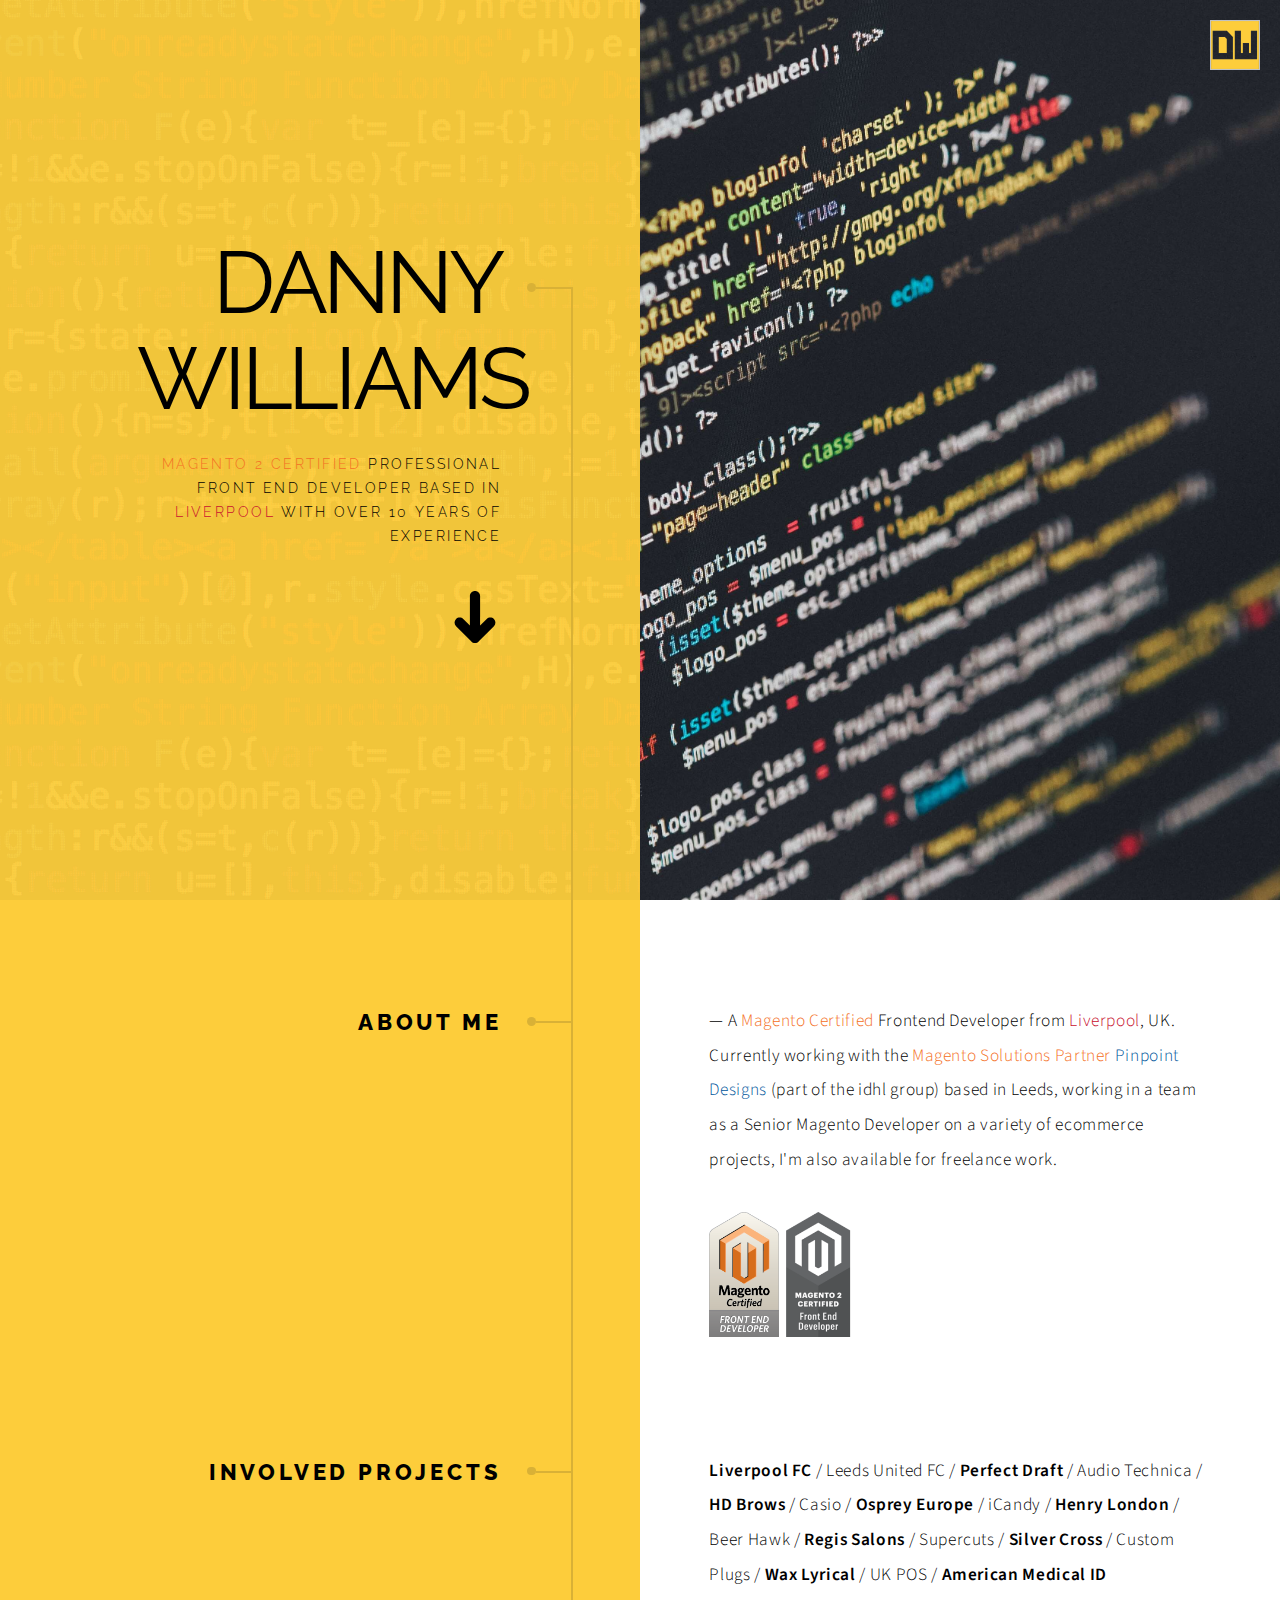
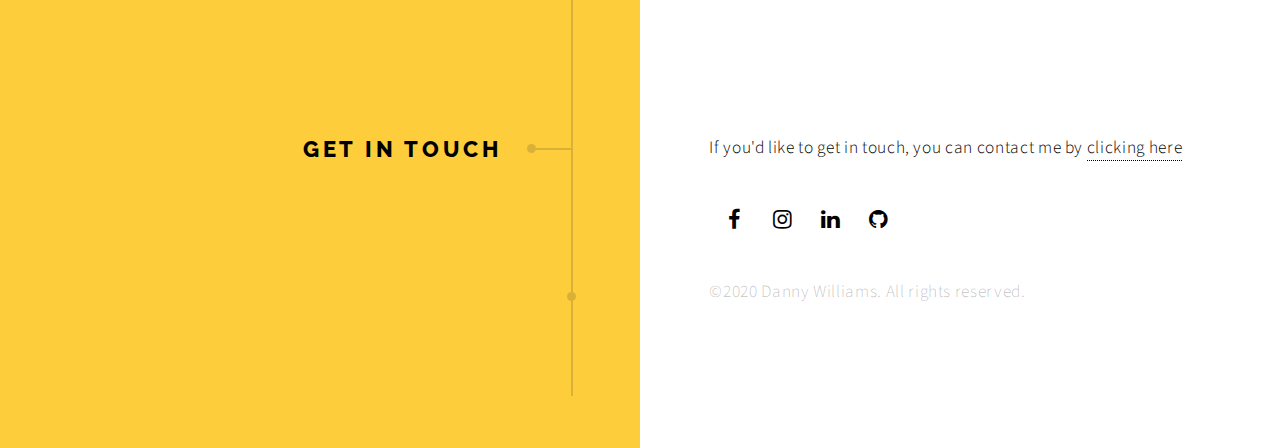
<file: index.html>
<!DOCTYPE HTML>

<html>
	<head>
		<title>Danny Williams - Frontend Web Developer</title>
		<meta charset="utf-8" />
		<meta name="viewport" content="width=device-width, initial-scale=1, user-scalable=no" />
		<meta name="description" content="Magento certified frontend web developer based in Liverpool" />
		<meta name="keywords" content="Magento, Web Developer, Frontend, Liverpool, Freelance, Magento Certified, HTML, Javascript, jQuery, PHP, XML" />
		<link rel="icon" type="image/png" sizes="32x32" href="images/favicon/favicon-32x32.png">
		<link rel="icon" type="image/png" sizes="96x96" href="images/favicon/favicon-96x96.png">
		<link rel="icon" type="image/png" sizes="16x16" href="images/favicon/favicon-16x16.png">
		<link rel="stylesheet" href="asset/css/main.css" />
		<!-- Global site tag (gtag.js) - Google Analytics -->
		<script async src="https://www.googletagmanager.com/gtag/js?id=UA-24425204-1"></script>
		<script>
			window.dataLayer = window.dataLayer || [];
			function gtag(){dataLayer.push(arguments);}
			gtag('js', new Date());

			gtag('config', 'UA-24425204-1');
		</script>

	</head>
	<body class="is-preload">

		<!-- Wrapper -->
			<div id="wrapper">
				<img src="images/logo.svg" class="logo" alt="Danny Williams" />
				<!-- Intro -->
					<section class="intro">
						<header>
							<h1>Danny Williams</h1>
							<p><span class="magento">Magento 2 Certified</span> Professional Front End developer based in <span class="liverpool">Liverpool</span> with over 10 years of experience</p>
							<ul class="actions">
								<li><a href="#first" class="arrow scrolly"><span class="label">Next</span></a></li>
							</ul>
						</header>
						<div class="content">
							<span class="image fill" data-position="center"><img src="images/frontend-web-development.jpg" alt="" /></span>
						</div>
					</section>

				<!-- Section -->
					<section id="first">
						<header>
							<h2>About Me</h2>
						</header>
						<div class="content">
							<p>— A <span class="magento">Magento Certified</span> Frontend Developer from <span class="liverpool">Liverpool</span>, UK. Currently working with the <span class="magento">Magento Solutions Partner</span> <span class="pinpoint">Pinpoint Designs</span> (part of the idhl group) based in Leeds, working in a team as a Senior Magento Developer on a variety of ecommerce projects, I'm also available for freelance work.</p>
							<img class="certification" src="images/magento-front-end-developer.png" alt="Magento Certified Frontend Developer" />
							<img class="certification" src="images/big_frontend_developer_m2.png" alt="Magento 2 Certified Professional Frontend Developer" />
						</div>
					</section>

				<!-- Section -->
					<section>
						<header>
							<h2>Involved Projects</h2>
						</header>
						<div class="content">
							<p><strong>Liverpool FC</strong> / Leeds United FC / <strong>Perfect Draft</strong> / Audio Technica / <strong>HD Brows</strong> / Casio / <strong>Osprey Europe</strong> / iCandy / <strong>Henry London</strong> / Beer Hawk / <strong>Regis Salons</strong> / Supercuts / <strong>Silver Cross</strong> / Custom Plugs / <strong>Wax Lyrical</strong> / UK POS / <strong>American Medical ID</strong></p>
							
						</div>
					</section>

				<!-- Section -->
					<section>
						<header>
							<h2>Get in touch</h2>
						</header>
						<div class="content">
							<p>If you'd like to get in touch, you can contact me by <a href="mailto:hello@dannyw.co.uk">clicking here</a></p>
							<ul class="icons">
								<li><a target="_blank" href="https://www.facebook.com/DannyW87" class="icon fa-facebook"><span class="label">Facebook</span></a></li>
								<li><a target="_blank" href="https://www.instagram.com/dancbw87/" class="icon fa-instagram"><span class="label">Instagram</span></a></li>
								<li><a target="_blank" href="https://www.linkedin.com/in/danny-dev/" class="icon fa-linkedin"><span class="label">LinkedIn</span></a></li>
								<li><a target="_blank" href="https://github.com/DannyW87" class="icon fa-github"><span class="label">GitHub</span></a></li>
							</ul>
						</div>
					</section>

				<!-- Copyright -->
					<div class="copyright">&copy;2020 Danny Williams. All rights reserved.</div>

			</div>

		<!-- Scripts -->
			<script src="asset/js/jquery.min.js"></script>
			<script src="asset/js/jquery.scrolly.min.js"></script>
			<script src="asset/js/browser.min.js"></script>
			<script src="asset/js/breakpoints.min.js"></script>
			<script src="asset/js/util.js"></script>
			<script src="asset/js/main.js"></script>

	</body>
</html>
</file>
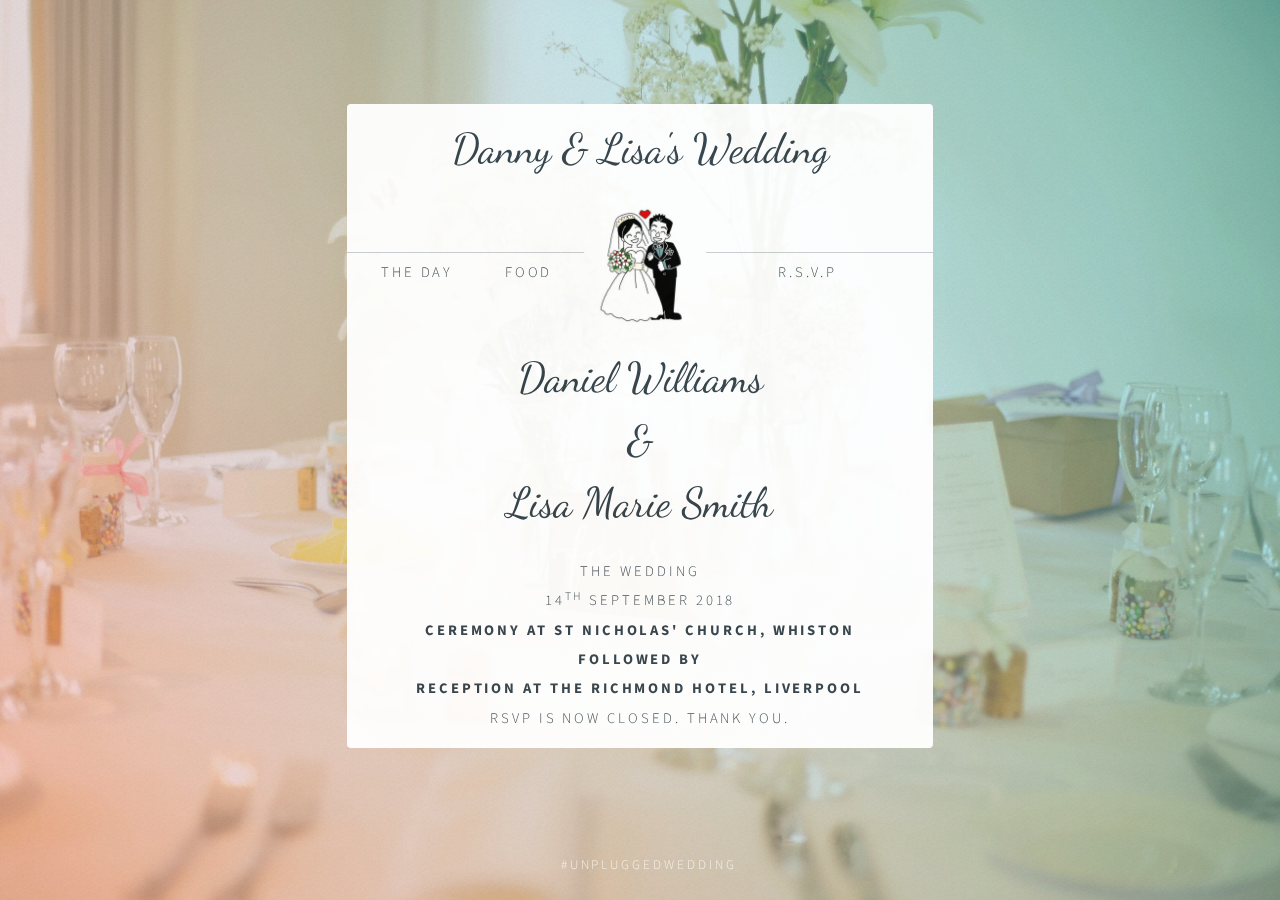
<file: wedding/index.html>
<!DOCTYPE HTML>
<html>
	<head>
		<title>The Wedding of Danny &amp; Lisa</title>
		<meta charset="utf-8" />
		<meta name="viewport" content="width=device-width, initial-scale=1, maximum-scale=1"/>
		<!--[if lte IE 8]><script src="assets/js/html5shiv.js"></script><![endif]-->
		<link rel="stylesheet" href="assets/css/main.css" />
		<script src="https://code.jquery.com/jquery-3.3.1.min.js" integrity="sha256-FgpCb/KJQlLNfOu91ta32o/NMZxltwRo8QtmkMRdAu8=" crossorigin="anonymous"></script>
		<script src="assets/js/main.js"></script>
		<!--[if lte IE 9]><link rel="stylesheet" href="assets/css/ie9.css" /><![endif]-->
		<!--[if lte IE 8]><link rel="stylesheet" href="assets/css/ie8.css" /><![endif]-->
		<noscript><link rel="stylesheet" href="assets/css/noscript.css" /></noscript>
		<meta name="robots" content="NOINDEX,NOFOLLOW">
	</head>
	<body class="is-loading">

		<!-- Wrapper -->
			<div id="wrapper">

				<!-- Main -->
					<section id="main">
						<div class="offcanvas-menu" id="offcanvas" style="left: -250px;">
							<a href="#" class="closebtn">&times;</a>
							<ul class="nav">
								<li class="menu-item rsvp"><a href="index.html" class="the-day"><span>Home</span></a></li>
								<li class="menu-item"><a href="#" class="the-day"><span>The Day</span></a></li>
								<li class="menu-item"><a href="#" class="food"><span>Food</span></a></li>
								<li class="menu-item rsvp"><a href="rsvp.html" ><span>R.S.V.P</span></a></li>
							</ul>
						</div>
						<header>
							<div class="title"><h1><a href="index.html">Danny &amp; Lisa's Wedding</a></h1></div>
							<div class="nav mobile">
								<span class="item offcanvas"><a href="#"><span>Menu</span></a></span>
								<span class="avatar"><img src="images/bride-groom-colour.jpg" alt="" width="122px" /></span>
							</div>
							<div class="nav desktop">
								<span class="menu-item"><a href="#" class="the-day"><span>The Day</span></a></span>
								<span class="menu-item"><a href="#" class="food"><span>Food</span></a></span>
								<span class="avatar"><img src="images/bride-groom-colour.jpg" alt="" width="122px" /></span>
								<span class="menu-item rsvp"><a href="rsvp.html"><span>R.S.V.P</span></a></span>
							</div>
							
						</header>

						<div class="content index">
							<h1>Daniel Williams <br />&amp;<br />Lisa Marie Smith</h1>
							<p>The Wedding</p>
							<p>14<sup>TH</sup> September 2018</p>
							<p class="focus-in-expand"><strong>Ceremony at St Nicholas' Church, Whiston</strong></p>
							<p class="focus-in-expand two"><strong>Followed by</strong></p>
							<p class="focus-in-expand three"><strong>Reception at the Richmond Hotel, Liverpool</strong></p>
							<p>RSVP is now closed. Thank You.</p>
						</div>
						<div class="content the-day">
							<h1>On The Day</h1>
							<p>The Ceremony will commence at <a href="https://goo.gl/maps/ncsWp7TjE9v" target="_blank">St Nicholas' Church</a> in Whiston at 1pm, followed by the Reception at the <a href="https://goo.gl/maps/aHNVCzR9iES2" target="_blank">Richmond Hotel</a> in Liverpool.</p>
							<p>There will be arranged transport on the day going from the ceremony to the reception. You can state whether you will be using this in your RSVP.</p>
							<p>The reception has valet parking for any guests using their own transport at £15 (subject to availability), or can use the Q-Park Dale Street located just up the road from the reception at a discounted rate of £8 for 24 hours. Please ask for the discount at reception upon leaving the hotel.</p>
							<p>On arrival at the Richmond, there will be drinks and canapés (on request in RSVP), followed by a 3 course meal and a evening buffet in the night.</p>
							<p>For any guests wishing to stay the night in the hotel, there is a 20% discount on rooms. Just mention that you are attending the wedding when booking the room.</p>
							<p>Our amazing team of professional photographers will capture every aspect of our ceremony. We invite you to sit back, relax and enjoy the moment with us. Please put down all electronic devices and be part of our ceremony with us!</p>
						</div>
						<div class="content food">
							<h1>Food Menu</h1>
							<p>Below is the full menu for the wedding breakfast. In your RSVP please choose one option from each course. Vegetarian meals are listed with <strong>(v)</strong>.</p>
							<h2>Appetizer</h2>
							<ul>
								<li>Homemade Lancashire cheese & onion tart with peppery rocket & pesto oil <strong>(v)</strong></li>
								<li>Winter vegetable soup with pearl barley <strong>(v)</strong></li>
								<li>Caesar salad with little gem lettuce, crispy bacon, croutons, parmesan & dressing</li>
								<li>Cheesy garlic bread (children's)</li>
							</ul>

							<h2>Entrée</h2>
							<ul>
								<li>Breast of chicken stuffed with bacon & savoy cabbage, fondant potato finished with a shallot jus</li>
								<li>Roast loin of pork with spiced sea salt potatoes, pea and ham hash, piggy stuffing & honey and mustard</li>
								<li>Butter Bean & Smoked Paprika Loaded Roast Peppers with melting cheese on Honey & Coriander scented Couscous <strong>(v)</strong></li>
								<li>Chicken nuggets, chips & beans (children's)</li>
							</ul>

							<h2>Dessert</h2>
							<ul>
								<li>Strawberry shortcake tower, heart shaped shortbread, whipped cream & fresh strawberries</li>
								<li>Tower of profiteroles, filled with Chantilly cream & topped with dark chocolate sauce</li>
								<li>Chocolate brownie & ice cream (children's)</li>
							</ul>

							<p>Canapés will be served on arrival (if requested) and an evening buffet will also be available during the night that will include hot and cold snacks and cake.</p>
						</div>
						<!--
						<hr />
						<h2>Extra Stuff!</h2>
						<form method="post" action="#">
							<div class="field">
								<input type="text" name="name" id="name" placeholder="Name" />
							</div>
							<div class="field">
								<input type="email" name="email" id="email" placeholder="Email" />
							</div>
							<div class="field">
								<div class="select-wrapper">
									<select name="department" id="department">
										<option value="">Department</option>
										<option value="sales">Sales</option>
										<option value="tech">Tech Support</option>
										<option value="null">/dev/null</option>
									</select>
								</div>
							</div>
							<div class="field">
								<textarea name="message" id="message" placeholder="Message" rows="4"></textarea>
							</div>
							<div class="field">
								<input type="checkbox" id="human" name="human" /><label for="human">I'm a human</label>
							</div>
							<div class="field">
								<label>But are you a robot?</label>
								<input type="radio" id="robot_yes" name="robot" /><label for="robot_yes">Yes</label>
								<input type="radio" id="robot_no" name="robot" /><label for="robot_no">No</label>
							</div>
							<ul class="actions">
								<li><a href="#" class="button">Get Started</a></li>
							</ul>
						</form>
						<hr />
						-->
						<footer>
							<!--<ul class="icons">
								<li><a href="#" class="fa-twitter">Twitter</a></li>
								<li><a href="#" class="fa-instagram">Instagram</a></li>
								<li><a href="#" class="fa-facebook">Facebook</a></li>
							</ul>-->
						</footer>
					</section>

				<!-- Footer -->
					<footer id="footer">
						<ul class="copyright">
							<li><a href="https://www.instagram.com/explore/tags/unpluggedwedding/" target="_blank">#UnpluggedWedding</a></li>
						</ul>
					</footer>

			</div>

		<!-- Scripts -->
			<!--[if lte IE 8]><script src="assets/js/respond.min.js"></script><![endif]-->
			<script>
				if ('addEventListener' in window) {
					window.addEventListener('load', function() { document.body.className = document.body.className.replace(/\bis-loading\b/, ''); });
					document.body.className += (navigator.userAgent.match(/(MSIE|rv:11\.0)/) ? ' is-ie' : '');
				}
			</script>

	</body>
</html>
</file>
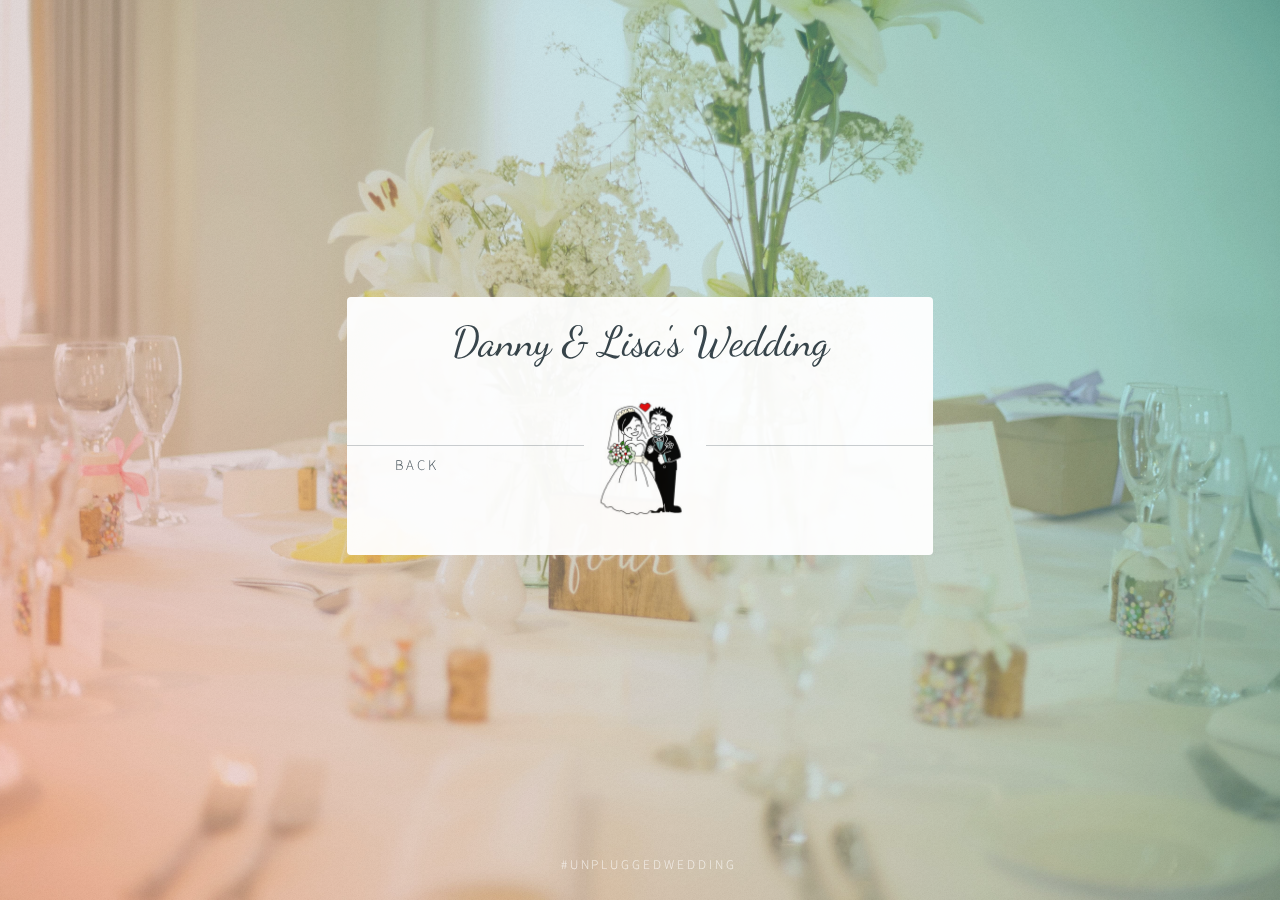
<file: wedding/rsvp.html>
<!DOCTYPE HTML>
<html>
	<head>
		<title>The Wedding of Danny &amp; Lisa</title>
		<meta charset="utf-8" />
		<meta name="viewport" content="width=device-width, initial-scale=1, maximum-scale=1"/>
		<!--[if lte IE 8]><script src="assets/js/html5shiv.js"></script><![endif]-->
		<link rel="stylesheet" href="assets/css/main.css" />
		<script src="https://code.jquery.com/jquery-3.3.1.min.js" integrity="sha256-FgpCb/KJQlLNfOu91ta32o/NMZxltwRo8QtmkMRdAu8=" crossorigin="anonymous"></script>
		<script src="assets/js/main.js"></script>
		<!--[if lte IE 9]><link rel="stylesheet" href="assets/css/ie9.css" /><![endif]-->
		<!--[if lte IE 8]><link rel="stylesheet" href="assets/css/ie8.css" /><![endif]-->
		<noscript><link rel="stylesheet" href="assets/css/noscript.css" /></noscript>
		<meta name="robots" content="NOINDEX,NOFOLLOW">
	</head>
	<body class="is-loading">

		<!-- Wrapper -->
			<div id="wrapper">

				<!-- Main -->
					<section id="main">
						<div class="offcanvas-menu" id="offcanvas" style="left: -250px;">
							<a href="#" class="closebtn">&times;</a>
							<ul class="nav">
								<li class="menu-item rsvp"><a href="index.html" class="the-day"><span>Home</span></a></li>
								<li class="menu-item"><a href="#" class="the-day"><span>The Day</span></a></li>
								<li class="menu-item"><a href="#" class="food"><span>Food</span></a></li>
								<li class="menu-item rsvp"><a href="rsvp.html" ><span>R.S.V.P</span></a></li>
							</ul>
						</div>
						<header>
							<div class="title"><h1><a href="index.html">Danny &amp; Lisa's Wedding</a></h1></div>
							<div class="nav mobile">
								<span class="item back"><a href="index.html"><span>Back</span></a></span>
								<span class="avatar"><img src="images/bride-groom-colour.jpg" alt="" width="122px" /></span>
							</div>
							<div class="nav desktop">
								<span class="item desktop-back"><a href="index.html" class="the-day"><span>Back</span></a></span>
								<span class="menu-item"><a href="#" class="food"><span>&nbsp;</span></a></span>
								<span class="avatar"><img src="images/bride-groom-colour.jpg" alt="" width="122px" /></span>
								<span class="menu-item rsvp"><a href="rsvp.html"><span>&nbsp;</span></a></span>
							</div>
							
						</header>

						<script type="text/javascript" src="http://app.rsvpify.com/embed/500083810"></script><script type="text/javascript" src="http://app.rsvpify.com/js/iframeResizer.min.js"></script><script type="text/javascript">iFrameResize({autoResize: true,checkOrigin: false,heightCalculationMethod: 'max',enablePublicMethods: true}, "#RSVPifyIFrame");</script><!-- <div class="white-block" data-iframe-height style="background: white;
    height: 30px;
    position: absolute;
    width: 100%;
    left: 0;
    bottom: 74px;"></div></div> -->
					</section>

				<!-- Footer -->
					<footer id="footer">
						<ul class="copyright">
							<li>#UnpluggedWedding</li>
						</ul>
					</footer>

			</div>

		<!-- Scripts -->
			<!--[if lte IE 8]><script src="assets/js/respond.min.js"></script><![endif]-->
			<script>
				if ('addEventListener' in window) {
					window.addEventListener('load', function() { document.body.className = document.body.className.replace(/\bis-loading\b/, ''); });
					document.body.className += (navigator.userAgent.match(/(MSIE|rv:11\.0)/) ? ' is-ie' : '');
				}
			</script>

	</body>
</html>
</file>
<file: wedding/assets/css/ie9.css>
/*
	Identity by HTML5 UP
	html5up.net | @ajlkn
	Free for personal and commercial use under the CCA 3.0 license (html5up.net/license)
*/
/* Basic */
body {
  background-image: url("../../images/bg.jpg");
  background-repeat: no-repeat;
  background-size: cover;
  background-position: bottom center;
  background-attachment: fixed; }
  body:after {
    display: none; }

/* List */
ul.icons li a:before {
  color: #c8cccf; }
ul.icons li a:hover:before {
  color: #ff7496; }

/* Wrapper */
#wrapper {
  text-align: center; }

/* Main */
#main {
  display: inline-block; }

/*# sourceMappingURL=ie9.css.map */
</file>
<file: wedding/assets/css/ie8.css>
/*
	Identity by HTML5 UP
	html5up.net | @ajlkn
	Free for personal and commercial use under the CCA 3.0 license (html5up.net/license)
*/
/* List */
ul.icons li a {
  -ms-behavior: url("assets/js/PIE.htc"); }
  ul.icons li a:before {
    text-align: center;
    font-size: 26px; }

/* Main */
#main {
  -ms-behavior: url("assets/js/PIE.htc"); }
  #main .avatar img {
    -ms-behavior: url("assets/js/PIE.htc"); }

/* Footer */
#footer {
  color: #fff; }
  #footer .copyright li {
    border-left: solid 1px #fff; }

/*# sourceMappingURL=ie8.css.map */
</file>
<file: wedding/assets/css/noscript.css>
/*
	Identity by HTML5 UP
	html5up.net | @ajlkn
	Free for personal and commercial use under the CCA 3.0 license (html5up.net/license)
*/
/* Basic */
body:after {
  display: none; }

/* Main */
#main {
  -moz-transform: none !important;
  -webkit-transform: none !important;
  -ms-transform: none !important;
  transform: none !important;
  opacity: 1 !important; }

/*# sourceMappingURL=noscript.css.map */
</file>
<file: asset/css/main.css>
@import url(font-awesome.min.css);
@import url("https://fonts.googleapis.com/css?family=Source+Sans+Pro:300,600,700,300i,600i,700i|Raleway:400,600,700,800");
html, body, div, span, applet, object,
iframe, h1, h2, h3, h4, h5, h6, p, blockquote,
pre, a, abbr, acronym, address, big, cite,
code, del, dfn, em, img, ins, kbd, q, s, samp,
small, strike, strong, sub, sup, tt, var, b,
u, i, center, dl, dt, dd, ol, ul, li, fieldset,
form, label, legend, table, caption, tbody,
tfoot, thead, tr, th, td, article, aside,
canvas, details, embed, figure, figcaption,
footer, header, hgroup, menu, nav, output, ruby,
section, summary, time, mark, audio, video {
  margin: 0;
  padding: 0;
  border: 0;
  font-size: 100%;
  font: inherit;
  vertical-align: baseline; }

article, aside, details, figcaption, figure,
footer, header, hgroup, menu, nav, section {
  display: block; }

body {
  line-height: 1; }

ol, ul {
  list-style: none; }

blockquote, q {
  quotes: none; }
  blockquote:before, blockquote:after, q:before, q:after {
    content: '';
    content: none; }

table {
  border-collapse: collapse;
  border-spacing: 0; }

body {
  -webkit-text-size-adjust: none; }

mark {
  background-color: transparent;
  color: inherit; }

input::-moz-focus-inner {
  border: 0;
  padding: 0; }

input, select, textarea {
  -moz-appearance: none;
  -webkit-appearance: none;
  -ms-appearance: none;
  appearance: none; }

/* Basic */
@-ms-viewport {
  width: device-width; }
body {
  -ms-overflow-style: scrollbar; }

@media screen and (max-width: 480px) {
  html, body {
    min-width: 320px; } }
html {
  box-sizing: border-box; }

*, *:before, *:after {
  box-sizing: inherit; }

html {
  overflow-x: hidden; }

body {
  background: #ffffff;
  overflow-x: hidden; }
  body.is-preload *, body.is-preload *:before, body.is-preload *:after {
    -moz-animation: none !important;
    -webkit-animation: none !important;
    -ms-animation: none !important;
    animation: none !important;
    -moz-transition: none !important;
    -webkit-transition: none !important;
    -ms-transition: none !important;
    transition: none !important; }

/* Typography */
html {
  font-size: 18pt; }
  @media screen and (max-width: 1920px) {
    html {
      font-size: 13pt; } }
  @media screen and (max-width: 1152px) {
    html {
      font-size: 14pt; } }
  @media screen and (max-width: 736px) {
    html {
      font-size: 12pt; } }
  @media screen and (max-width: 480px) {
    html {
      font-size: 11pt; } }

body {
  background-color: #ffffff;
  color: #000000; }

body, input, select, textarea {
  color: #000000;
  font-family: "Source Sans Pro", Helvetica, sans-serif;
  font-size: 1rem;
  font-weight: 300;
  letter-spacing: 0.0375em;
  line-height: 2; }

a {
  -moz-transition: border-bottom-color 0.25s ease-in-out;
  -webkit-transition: border-bottom-color 0.25s ease-in-out;
  -ms-transition: border-bottom-color 0.25s ease-in-out;
  transition: border-bottom-color 0.25s ease-in-out;
  text-decoration: none;
  color: #000000;
  border-bottom: dotted 1px; }
  a:hover {
    text-decoration: none;
    border-bottom-color: transparent; }

strong, b {
  font-weight: 600;
  color: #000000; }

em, i {
  font-style: italic; }

p {
  margin: 0 0 2rem 0; }

h1, h2, h3, h4, h5, h6 {
  color: #000000;
  font-family: "Raleway", Helvetica, sans-serif;
  font-weight: 600;
  letter-spacing: 0.175em;
  line-height: 1.75;
  margin: 0 0 1.5rem 0;
  text-transform: uppercase; }
  h1 a, h2 a, h3 a, h4 a, h5 a, h6 a {
    color: inherit;
    text-decoration: none; }

h1 {
  font-family: "Raleway", Helvetica, sans-serif;
  font-size: 5rem;
  font-weight: 400;
  letter-spacing: -0.05em;
  line-height: 1.1;
  margin: 0 0 1.5rem 0;
  text-transform: none; }

h2 {
  font-size: 1.25rem;
  font-weight: 800;
  margin: 0 0 2rem 0; }

h3 {
  font-size: 0.875rem; }

h4 {
  font-size: 0.875rem; }

h5 {
  font-size: 0.75rem; }

h6 {
  font-size: 0.625rem; }

@media screen and (max-width: 736px) {
  h1 {
    font-size: 4.5rem;
    line-height: 1.1; }

  h2 {
    font-size: 1.25rem;
    line-height: 1.7; }

  h3 {
    font-size: 0.9rem; }

  h4 {
    font-size: 0.75rem; }

  h5 {
    font-size: 0.675rem; } }
@media screen and (max-width: 360px) {
  h1 {
    font-size: 3.75rem; }

  h2 {
    font-size: 1.125rem; }

  h3 {
    font-size: 0.8rem; }

  h4 {
    font-size: 0.675rem; }

  h5 {
    font-size: 0.675rem; } }
sub {
  font-size: 0.8rem;
  position: relative;
  top: 0.5rem; }

sup {
  font-size: 0.8rem;
  position: relative;
  top: -0.5rem; }

blockquote {
  border-left: solid 0.5rem rgba(144, 144, 144, 0.25);
  font-style: italic;
  margin: 0 0 2rem 0;
  padding: 1rem 0 1rem 2rem; }

code {
  background: rgba(144, 144, 144, 0.1);
  border-radius: 0.325rem;
  font-family: "Courier New", monospace;
  font-size: 0.9rem;
  margin: 0 0.25rem;
  padding: 0.25rem 0.65rem; }

pre {
  -webkit-overflow-scrolling: touch;
  font-family: "Courier New", monospace;
  font-size: 0.9rem;
  margin: 0 0 2rem 0;
  width: 100%; }
  pre code {
    display: block;
    line-height: 1.75;
    padding: 1rem 1.5rem;
    overflow-x: auto; }

hr {
  border: 0;
  border-bottom: solid 2px rgba(144, 144, 144, 0.25);
  margin: 3rem 0; }
  hr.major {
    margin: 5rem 0; }
  @media screen and (max-width: 736px) {
    hr.major {
      margin: 3rem 0; } }

/* Row */
.row {
  display: flex;
  flex-wrap: wrap;
  box-sizing: border-box;
  align-items: stretch; }
  .row > * {
    box-sizing: border-box; }
  .row.gtr-uniform > * > :last-child {
    margin-bottom: 0; }
  .row.aln-left {
    justify-content: flex-start; }
  .row.aln-center {
    justify-content: center; }
  .row.aln-right {
    justify-content: flex-end; }
  .row.aln-top {
    align-items: flex-start; }
  .row.aln-middle {
    align-items: center; }
  .row.aln-bottom {
    align-items: flex-end; }
  .row > .imp {
    order: -1; }
  .row > .col-1 {
    width: 8.33333%; }
  .row > .off-1 {
    margin-left: 8.33333%; }
  .row > .col-2 {
    width: 16.66667%; }
  .row > .off-2 {
    margin-left: 16.66667%; }
  .row > .col-3 {
    width: 25%; }
  .row > .off-3 {
    margin-left: 25%; }
  .row > .col-4 {
    width: 33.33333%; }
  .row > .off-4 {
    margin-left: 33.33333%; }
  .row > .col-5 {
    width: 41.66667%; }
  .row > .off-5 {
    margin-left: 41.66667%; }
  .row > .col-6 {
    width: 50%; }
  .row > .off-6 {
    margin-left: 50%; }
  .row > .col-7 {
    width: 58.33333%; }
  .row > .off-7 {
    margin-left: 58.33333%; }
  .row > .col-8 {
    width: 66.66667%; }
  .row > .off-8 {
    margin-left: 66.66667%; }
  .row > .col-9 {
    width: 75%; }
  .row > .off-9 {
    margin-left: 75%; }
  .row > .col-10 {
    width: 83.33333%; }
  .row > .off-10 {
    margin-left: 83.33333%; }
  .row > .col-11 {
    width: 91.66667%; }
  .row > .off-11 {
    margin-left: 91.66667%; }
  .row > .col-12 {
    width: 100%; }
  .row > .off-12 {
    margin-left: 100%; }
  .row.gtr-0 {
    margin-top: 0;
    margin-left: 0rem; }
    .row.gtr-0 > * {
      padding: 0 0 0 0rem; }
    .row.gtr-0.gtr-uniform {
      margin-top: 0rem; }
      .row.gtr-0.gtr-uniform > * {
        padding-top: 0rem; }
  .row.gtr-25 {
    margin-top: 0;
    margin-left: -0.5rem; }
    .row.gtr-25 > * {
      padding: 0 0 0 0.5rem; }
    .row.gtr-25.gtr-uniform {
      margin-top: -0.5rem; }
      .row.gtr-25.gtr-uniform > * {
        padding-top: 0.5rem; }
  .row.gtr-50 {
    margin-top: 0;
    margin-left: -1rem; }
    .row.gtr-50 > * {
      padding: 0 0 0 1rem; }
    .row.gtr-50.gtr-uniform {
      margin-top: -1rem; }
      .row.gtr-50.gtr-uniform > * {
        padding-top: 1rem; }
  .row {
    margin-top: 0;
    margin-left: -2rem; }
    .row > * {
      padding: 0 0 0 2rem; }
    .row.gtr-uniform {
      margin-top: -2rem; }
      .row.gtr-uniform > * {
        padding-top: 2rem; }
  .row.gtr-150 {
    margin-top: 0;
    margin-left: -3rem; }
    .row.gtr-150 > * {
      padding: 0 0 0 3rem; }
    .row.gtr-150.gtr-uniform {
      margin-top: -3rem; }
      .row.gtr-150.gtr-uniform > * {
        padding-top: 3rem; }
  .row.gtr-200 {
    margin-top: 0;
    margin-left: -4rem; }
    .row.gtr-200 > * {
      padding: 0 0 0 4rem; }
    .row.gtr-200.gtr-uniform {
      margin-top: -4rem; }
      .row.gtr-200.gtr-uniform > * {
        padding-top: 4rem; }
  @media screen and (max-width: 1920px) {
    .row {
      display: flex;
      flex-wrap: wrap;
      box-sizing: border-box;
      align-items: stretch; }
      .row > * {
        box-sizing: border-box; }
      .row.gtr-uniform > * > :last-child {
        margin-bottom: 0; }
      .row.aln-left {
        justify-content: flex-start; }
      .row.aln-center {
        justify-content: center; }
      .row.aln-right {
        justify-content: flex-end; }
      .row.aln-top {
        align-items: flex-start; }
      .row.aln-middle {
        align-items: center; }
      .row.aln-bottom {
        align-items: flex-end; }
      .row > .imp-xlarge {
        order: -1; }
      .row > .col-1-xlarge {
        width: 8.33333%; }
      .row > .off-1-xlarge {
        margin-left: 8.33333%; }
      .row > .col-2-xlarge {
        width: 16.66667%; }
      .row > .off-2-xlarge {
        margin-left: 16.66667%; }
      .row > .col-3-xlarge {
        width: 25%; }
      .row > .off-3-xlarge {
        margin-left: 25%; }
      .row > .col-4-xlarge {
        width: 33.33333%; }
      .row > .off-4-xlarge {
        margin-left: 33.33333%; }
      .row > .col-5-xlarge {
        width: 41.66667%; }
      .row > .off-5-xlarge {
        margin-left: 41.66667%; }
      .row > .col-6-xlarge {
        width: 50%; }
      .row > .off-6-xlarge {
        margin-left: 50%; }
      .row > .col-7-xlarge {
        width: 58.33333%; }
      .row > .off-7-xlarge {
        margin-left: 58.33333%; }
      .row > .col-8-xlarge {
        width: 66.66667%; }
      .row > .off-8-xlarge {
        margin-left: 66.66667%; }
      .row > .col-9-xlarge {
        width: 75%; }
      .row > .off-9-xlarge {
        margin-left: 75%; }
      .row > .col-10-xlarge {
        width: 83.33333%; }
      .row > .off-10-xlarge {
        margin-left: 83.33333%; }
      .row > .col-11-xlarge {
        width: 91.66667%; }
      .row > .off-11-xlarge {
        margin-left: 91.66667%; }
      .row > .col-12-xlarge {
        width: 100%; }
      .row > .off-12-xlarge {
        margin-left: 100%; }
      .row.gtr-0 {
        margin-top: 0;
        margin-left: 0rem; }
        .row.gtr-0 > * {
          padding: 0 0 0 0rem; }
        .row.gtr-0.gtr-uniform {
          margin-top: 0rem; }
          .row.gtr-0.gtr-uniform > * {
            padding-top: 0rem; }
      .row.gtr-25 {
        margin-top: 0;
        margin-left: -0.5rem; }
        .row.gtr-25 > * {
          padding: 0 0 0 0.5rem; }
        .row.gtr-25.gtr-uniform {
          margin-top: -0.5rem; }
          .row.gtr-25.gtr-uniform > * {
            padding-top: 0.5rem; }
      .row.gtr-50 {
        margin-top: 0;
        margin-left: -1rem; }
        .row.gtr-50 > * {
          padding: 0 0 0 1rem; }
        .row.gtr-50.gtr-uniform {
          margin-top: -1rem; }
          .row.gtr-50.gtr-uniform > * {
            padding-top: 1rem; }
      .row {
        margin-top: 0;
        margin-left: -2rem; }
        .row > * {
          padding: 0 0 0 2rem; }
        .row.gtr-uniform {
          margin-top: -2rem; }
          .row.gtr-uniform > * {
            padding-top: 2rem; }
      .row.gtr-150 {
        margin-top: 0;
        margin-left: -3rem; }
        .row.gtr-150 > * {
          padding: 0 0 0 3rem; }
        .row.gtr-150.gtr-uniform {
          margin-top: -3rem; }
          .row.gtr-150.gtr-uniform > * {
            padding-top: 3rem; }
      .row.gtr-200 {
        margin-top: 0;
        margin-left: -4rem; }
        .row.gtr-200 > * {
          padding: 0 0 0 4rem; }
        .row.gtr-200.gtr-uniform {
          margin-top: -4rem; }
          .row.gtr-200.gtr-uniform > * {
            padding-top: 4rem; } }
  @media screen and (max-width: 1280px) {
    .row {
      display: flex;
      flex-wrap: wrap;
      box-sizing: border-box;
      align-items: stretch; }
      .row > * {
        box-sizing: border-box; }
      .row.gtr-uniform > * > :last-child {
        margin-bottom: 0; }
      .row.aln-left {
        justify-content: flex-start; }
      .row.aln-center {
        justify-content: center; }
      .row.aln-right {
        justify-content: flex-end; }
      .row.aln-top {
        align-items: flex-start; }
      .row.aln-middle {
        align-items: center; }
      .row.aln-bottom {
        align-items: flex-end; }
      .row > .imp-large {
        order: -1; }
      .row > .col-1-large {
        width: 8.33333%; }
      .row > .off-1-large {
        margin-left: 8.33333%; }
      .row > .col-2-large {
        width: 16.66667%; }
      .row > .off-2-large {
        margin-left: 16.66667%; }
      .row > .col-3-large {
        width: 25%; }
      .row > .off-3-large {
        margin-left: 25%; }
      .row > .col-4-large {
        width: 33.33333%; }
      .row > .off-4-large {
        margin-left: 33.33333%; }
      .row > .col-5-large {
        width: 41.66667%; }
      .row > .off-5-large {
        margin-left: 41.66667%; }
      .row > .col-6-large {
        width: 50%; }
      .row > .off-6-large {
        margin-left: 50%; }
      .row > .col-7-large {
        width: 58.33333%; }
      .row > .off-7-large {
        margin-left: 58.33333%; }
      .row > .col-8-large {
        width: 66.66667%; }
      .row > .off-8-large {
        margin-left: 66.66667%; }
      .row > .col-9-large {
        width: 75%; }
      .row > .off-9-large {
        margin-left: 75%; }
      .row > .col-10-large {
        width: 83.33333%; }
      .row > .off-10-large {
        margin-left: 83.33333%; }
      .row > .col-11-large {
        width: 91.66667%; }
      .row > .off-11-large {
        margin-left: 91.66667%; }
      .row > .col-12-large {
        width: 100%; }
      .row > .off-12-large {
        margin-left: 100%; }
      .row.gtr-0 {
        margin-top: 0;
        margin-left: 0rem; }
        .row.gtr-0 > * {
          padding: 0 0 0 0rem; }
        .row.gtr-0.gtr-uniform {
          margin-top: 0rem; }
          .row.gtr-0.gtr-uniform > * {
            padding-top: 0rem; }
      .row.gtr-25 {
        margin-top: 0;
        margin-left: -0.375rem; }
        .row.gtr-25 > * {
          padding: 0 0 0 0.375rem; }
        .row.gtr-25.gtr-uniform {
          margin-top: -0.375rem; }
          .row.gtr-25.gtr-uniform > * {
            padding-top: 0.375rem; }
      .row.gtr-50 {
        margin-top: 0;
        margin-left: -0.75rem; }
        .row.gtr-50 > * {
          padding: 0 0 0 0.75rem; }
        .row.gtr-50.gtr-uniform {
          margin-top: -0.75rem; }
          .row.gtr-50.gtr-uniform > * {
            padding-top: 0.75rem; }
      .row {
        margin-top: 0;
        margin-left: -1.5rem; }
        .row > * {
          padding: 0 0 0 1.5rem; }
        .row.gtr-uniform {
          margin-top: -1.5rem; }
          .row.gtr-uniform > * {
            padding-top: 1.5rem; }
      .row.gtr-150 {
        margin-top: 0;
        margin-left: -2.25rem; }
        .row.gtr-150 > * {
          padding: 0 0 0 2.25rem; }
        .row.gtr-150.gtr-uniform {
          margin-top: -2.25rem; }
          .row.gtr-150.gtr-uniform > * {
            padding-top: 2.25rem; }
      .row.gtr-200 {
        margin-top: 0;
        margin-left: -3rem; }
        .row.gtr-200 > * {
          padding: 0 0 0 3rem; }
        .row.gtr-200.gtr-uniform {
          margin-top: -3rem; }
          .row.gtr-200.gtr-uniform > * {
            padding-top: 3rem; } }
  @media screen and (max-width: 1152px) {
    .row {
      display: flex;
      flex-wrap: wrap;
      box-sizing: border-box;
      align-items: stretch; }
      .row > * {
        box-sizing: border-box; }
      .row.gtr-uniform > * > :last-child {
        margin-bottom: 0; }
      .row.aln-left {
        justify-content: flex-start; }
      .row.aln-center {
        justify-content: center; }
      .row.aln-right {
        justify-content: flex-end; }
      .row.aln-top {
        align-items: flex-start; }
      .row.aln-middle {
        align-items: center; }
      .row.aln-bottom {
        align-items: flex-end; }
      .row > .imp-medium {
        order: -1; }
      .row > .col-1-medium {
        width: 8.33333%; }
      .row > .off-1-medium {
        margin-left: 8.33333%; }
      .row > .col-2-medium {
        width: 16.66667%; }
      .row > .off-2-medium {
        margin-left: 16.66667%; }
      .row > .col-3-medium {
        width: 25%; }
      .row > .off-3-medium {
        margin-left: 25%; }
      .row > .col-4-medium {
        width: 33.33333%; }
      .row > .off-4-medium {
        margin-left: 33.33333%; }
      .row > .col-5-medium {
        width: 41.66667%; }
      .row > .off-5-medium {
        margin-left: 41.66667%; }
      .row > .col-6-medium {
        width: 50%; }
      .row > .off-6-medium {
        margin-left: 50%; }
      .row > .col-7-medium {
        width: 58.33333%; }
      .row > .off-7-medium {
        margin-left: 58.33333%; }
      .row > .col-8-medium {
        width: 66.66667%; }
      .row > .off-8-medium {
        margin-left: 66.66667%; }
      .row > .col-9-medium {
        width: 75%; }
      .row > .off-9-medium {
        margin-left: 75%; }
      .row > .col-10-medium {
        width: 83.33333%; }
      .row > .off-10-medium {
        margin-left: 83.33333%; }
      .row > .col-11-medium {
        width: 91.66667%; }
      .row > .off-11-medium {
        margin-left: 91.66667%; }
      .row > .col-12-medium {
        width: 100%; }
      .row > .off-12-medium {
        margin-left: 100%; }
      .row.gtr-0 {
        margin-top: 0;
        margin-left: 0rem; }
        .row.gtr-0 > * {
          padding: 0 0 0 0rem; }
        .row.gtr-0.gtr-uniform {
          margin-top: 0rem; }
          .row.gtr-0.gtr-uniform > * {
            padding-top: 0rem; }
      .row.gtr-25 {
        margin-top: 0;
        margin-left: -0.375rem; }
        .row.gtr-25 > * {
          padding: 0 0 0 0.375rem; }
        .row.gtr-25.gtr-uniform {
          margin-top: -0.375rem; }
          .row.gtr-25.gtr-uniform > * {
            padding-top: 0.375rem; }
      .row.gtr-50 {
        margin-top: 0;
        margin-left: -0.75rem; }
        .row.gtr-50 > * {
          padding: 0 0 0 0.75rem; }
        .row.gtr-50.gtr-uniform {
          margin-top: -0.75rem; }
          .row.gtr-50.gtr-uniform > * {
            padding-top: 0.75rem; }
      .row {
        margin-top: 0;
        margin-left: -1.5rem; }
        .row > * {
          padding: 0 0 0 1.5rem; }
        .row.gtr-uniform {
          margin-top: -1.5rem; }
          .row.gtr-uniform > * {
            padding-top: 1.5rem; }
      .row.gtr-150 {
        margin-top: 0;
        margin-left: -2.25rem; }
        .row.gtr-150 > * {
          padding: 0 0 0 2.25rem; }
        .row.gtr-150.gtr-uniform {
          margin-top: -2.25rem; }
          .row.gtr-150.gtr-uniform > * {
            padding-top: 2.25rem; }
      .row.gtr-200 {
        margin-top: 0;
        margin-left: -3rem; }
        .row.gtr-200 > * {
          padding: 0 0 0 3rem; }
        .row.gtr-200.gtr-uniform {
          margin-top: -3rem; }
          .row.gtr-200.gtr-uniform > * {
            padding-top: 3rem; } }
  @media screen and (max-width: 736px) {
    .row {
      display: flex;
      flex-wrap: wrap;
      box-sizing: border-box;
      align-items: stretch; }
      .row > * {
        box-sizing: border-box; }
      .row.gtr-uniform > * > :last-child {
        margin-bottom: 0; }
      .row.aln-left {
        justify-content: flex-start; }
      .row.aln-center {
        justify-content: center; }
      .row.aln-right {
        justify-content: flex-end; }
      .row.aln-top {
        align-items: flex-start; }
      .row.aln-middle {
        align-items: center; }
      .row.aln-bottom {
        align-items: flex-end; }
      .row > .imp-small {
        order: -1; }
      .row > .col-1-small {
        width: 8.33333%; }
      .row > .off-1-small {
        margin-left: 8.33333%; }
      .row > .col-2-small {
        width: 16.66667%; }
      .row > .off-2-small {
        margin-left: 16.66667%; }
      .row > .col-3-small {
        width: 25%; }
      .row > .off-3-small {
        margin-left: 25%; }
      .row > .col-4-small {
        width: 33.33333%; }
      .row > .off-4-small {
        margin-left: 33.33333%; }
      .row > .col-5-small {
        width: 41.66667%; }
      .row > .off-5-small {
        margin-left: 41.66667%; }
      .row > .col-6-small {
        width: 50%; }
      .row > .off-6-small {
        margin-left: 50%; }
      .row > .col-7-small {
        width: 58.33333%; }
      .row > .off-7-small {
        margin-left: 58.33333%; }
      .row > .col-8-small {
        width: 66.66667%; }
      .row > .off-8-small {
        margin-left: 66.66667%; }
      .row > .col-9-small {
        width: 75%; }
      .row > .off-9-small {
        margin-left: 75%; }
      .row > .col-10-small {
        width: 83.33333%; }
      .row > .off-10-small {
        margin-left: 83.33333%; }
      .row > .col-11-small {
        width: 91.66667%; }
      .row > .off-11-small {
        margin-left: 91.66667%; }
      .row > .col-12-small {
        width: 100%; }
      .row > .off-12-small {
        margin-left: 100%; }
      .row.gtr-0 {
        margin-top: 0;
        margin-left: 0rem; }
        .row.gtr-0 > * {
          padding: 0 0 0 0rem; }
        .row.gtr-0.gtr-uniform {
          margin-top: 0rem; }
          .row.gtr-0.gtr-uniform > * {
            padding-top: 0rem; }
      .row.gtr-25 {
        margin-top: 0;
        margin-left: -0.3125rem; }
        .row.gtr-25 > * {
          padding: 0 0 0 0.3125rem; }
        .row.gtr-25.gtr-uniform {
          margin-top: -0.3125rem; }
          .row.gtr-25.gtr-uniform > * {
            padding-top: 0.3125rem; }
      .row.gtr-50 {
        margin-top: 0;
        margin-left: -0.625rem; }
        .row.gtr-50 > * {
          padding: 0 0 0 0.625rem; }
        .row.gtr-50.gtr-uniform {
          margin-top: -0.625rem; }
          .row.gtr-50.gtr-uniform > * {
            padding-top: 0.625rem; }
      .row {
        margin-top: 0;
        margin-left: -1.25rem; }
        .row > * {
          padding: 0 0 0 1.25rem; }
        .row.gtr-uniform {
          margin-top: -1.25rem; }
          .row.gtr-uniform > * {
            padding-top: 1.25rem; }
      .row.gtr-150 {
        margin-top: 0;
        margin-left: -1.875rem; }
        .row.gtr-150 > * {
          padding: 0 0 0 1.875rem; }
        .row.gtr-150.gtr-uniform {
          margin-top: -1.875rem; }
          .row.gtr-150.gtr-uniform > * {
            padding-top: 1.875rem; }
      .row.gtr-200 {
        margin-top: 0;
        margin-left: -2.5rem; }
        .row.gtr-200 > * {
          padding: 0 0 0 2.5rem; }
        .row.gtr-200.gtr-uniform {
          margin-top: -2.5rem; }
          .row.gtr-200.gtr-uniform > * {
            padding-top: 2.5rem; } }
  @media screen and (max-width: 480px) {
    .row {
      display: flex;
      flex-wrap: wrap;
      box-sizing: border-box;
      align-items: stretch; }
      .row > * {
        box-sizing: border-box; }
      .row.gtr-uniform > * > :last-child {
        margin-bottom: 0; }
      .row.aln-left {
        justify-content: flex-start; }
      .row.aln-center {
        justify-content: center; }
      .row.aln-right {
        justify-content: flex-end; }
      .row.aln-top {
        align-items: flex-start; }
      .row.aln-middle {
        align-items: center; }
      .row.aln-bottom {
        align-items: flex-end; }
      .row > .imp-xsmall {
        order: -1; }
      .row > .col-1-xsmall {
        width: 8.33333%; }
      .row > .off-1-xsmall {
        margin-left: 8.33333%; }
      .row > .col-2-xsmall {
        width: 16.66667%; }
      .row > .off-2-xsmall {
        margin-left: 16.66667%; }
      .row > .col-3-xsmall {
        width: 25%; }
      .row > .off-3-xsmall {
        margin-left: 25%; }
      .row > .col-4-xsmall {
        width: 33.33333%; }
      .row > .off-4-xsmall {
        margin-left: 33.33333%; }
      .row > .col-5-xsmall {
        width: 41.66667%; }
      .row > .off-5-xsmall {
        margin-left: 41.66667%; }
      .row > .col-6-xsmall {
        width: 50%; }
      .row > .off-6-xsmall {
        margin-left: 50%; }
      .row > .col-7-xsmall {
        width: 58.33333%; }
      .row > .off-7-xsmall {
        margin-left: 58.33333%; }
      .row > .col-8-xsmall {
        width: 66.66667%; }
      .row > .off-8-xsmall {
        margin-left: 66.66667%; }
      .row > .col-9-xsmall {
        width: 75%; }
      .row > .off-9-xsmall {
        margin-left: 75%; }
      .row > .col-10-xsmall {
        width: 83.33333%; }
      .row > .off-10-xsmall {
        margin-left: 83.33333%; }
      .row > .col-11-xsmall {
        width: 91.66667%; }
      .row > .off-11-xsmall {
        margin-left: 91.66667%; }
      .row > .col-12-xsmall {
        width: 100%; }
      .row > .off-12-xsmall {
        margin-left: 100%; }
      .row.gtr-0 {
        margin-top: 0;
        margin-left: 0rem; }
        .row.gtr-0 > * {
          padding: 0 0 0 0rem; }
        .row.gtr-0.gtr-uniform {
          margin-top: 0rem; }
          .row.gtr-0.gtr-uniform > * {
            padding-top: 0rem; }
      .row.gtr-25 {
        margin-top: 0;
        margin-left: -0.3125rem; }
        .row.gtr-25 > * {
          padding: 0 0 0 0.3125rem; }
        .row.gtr-25.gtr-uniform {
          margin-top: -0.3125rem; }
          .row.gtr-25.gtr-uniform > * {
            padding-top: 0.3125rem; }
      .row.gtr-50 {
        margin-top: 0;
        margin-left: -0.625rem; }
        .row.gtr-50 > * {
          padding: 0 0 0 0.625rem; }
        .row.gtr-50.gtr-uniform {
          margin-top: -0.625rem; }
          .row.gtr-50.gtr-uniform > * {
            padding-top: 0.625rem; }
      .row {
        margin-top: 0;
        margin-left: -1.25rem; }
        .row > * {
          padding: 0 0 0 1.25rem; }
        .row.gtr-uniform {
          margin-top: -1.25rem; }
          .row.gtr-uniform > * {
            padding-top: 1.25rem; }
      .row.gtr-150 {
        margin-top: 0;
        margin-left: -1.875rem; }
        .row.gtr-150 > * {
          padding: 0 0 0 1.875rem; }
        .row.gtr-150.gtr-uniform {
          margin-top: -1.875rem; }
          .row.gtr-150.gtr-uniform > * {
            padding-top: 1.875rem; }
      .row.gtr-200 {
        margin-top: 0;
        margin-left: -2.5rem; }
        .row.gtr-200 > * {
          padding: 0 0 0 2.5rem; }
        .row.gtr-200.gtr-uniform {
          margin-top: -2.5rem; }
          .row.gtr-200.gtr-uniform > * {
            padding-top: 2.5rem; } }

/* Box */
.box {
  border: solid 2px rgba(144, 144, 144, 0.25);
  border-radius: 0.325rem;
  margin-bottom: 2rem;
  padding: 1.5rem; }
  .box > :last-child {
    margin-bottom: 0; }
  .box.alt {
    border: 0;
    border-radius: 0;
    padding: 0; }

/* Button */
input[type="submit"],
input[type="reset"],
input[type="button"],
button,
.button {
  -moz-appearance: none;
  -webkit-appearance: none;
  -ms-appearance: none;
  appearance: none;
  -moz-transition: background-color 0.25s ease-in-out, box-shadow 0.25s ease-in-out, color 0.25s ease-in-out;
  -webkit-transition: background-color 0.25s ease-in-out, box-shadow 0.25s ease-in-out, color 0.25s ease-in-out;
  -ms-transition: background-color 0.25s ease-in-out, box-shadow 0.25s ease-in-out, color 0.25s ease-in-out;
  transition: background-color 0.25s ease-in-out, box-shadow 0.25s ease-in-out, color 0.25s ease-in-out;
  background-color: transparent;
  border-radius: 0.325rem;
  border: 0;
  box-shadow: inset 0 0 0 2px rgba(144, 144, 144, 0.25);
  color: #000000 !important;
  cursor: pointer;
  display: inline-block;
  font-family: "Raleway", Helvetica, sans-serif;
  font-size: 0.6rem;
  font-weight: 600;
  height: 3rem;
  letter-spacing: 0.175em;
  line-height: 3rem;
  padding: 0 2rem;
  text-align: center;
  text-decoration: none;
  text-transform: uppercase;
  white-space: nowrap; }
  input[type="submit"]:hover,
  input[type="reset"]:hover,
  input[type="button"]:hover,
  button:hover,
  .button:hover {
    box-shadow: inset 0 0 0 2px #e4b421;
    color: #e4b421 !important; }
  input[type="submit"]:active,
  input[type="reset"]:active,
  input[type="button"]:active,
  button:active,
  .button:active {
    background-color: rgba(253, 205, 59, 0.25);
    box-shadow: inset 0 0 0 2px #e4b421;
    color: #e4b421 !important; }
  input[type="submit"].small,
  input[type="reset"].small,
  input[type="button"].small,
  button.small,
  .button.small {
    font-size: 0.5rem;
    height: 2.25rem;
    line-height: 2.25rem;
    padding: 0 1.25rem; }
  input[type="submit"].large,
  input[type="reset"].large,
  input[type="button"].large,
  button.large,
  .button.large {
    font-size: 0.7rem;
    height: 3.2625rem;
    line-height: 3.2625rem;
    padding: 0 3.25rem; }
  input[type="submit"].wide,
  input[type="reset"].wide,
  input[type="button"].wide,
  button.wide,
  .button.wide {
    min-width: 13rem; }
  input[type="submit"].icon:before,
  input[type="reset"].icon:before,
  input[type="button"].icon:before,
  button.icon:before,
  .button.icon:before {
    margin-right: 0.5rem; }
  input[type="submit"].fit,
  input[type="reset"].fit,
  input[type="button"].fit,
  button.fit,
  .button.fit {
    width: 100%; }
  input[type="submit"].disabled, input[type="submit"]:disabled,
  input[type="reset"].disabled,
  input[type="reset"]:disabled,
  input[type="button"].disabled,
  input[type="button"]:disabled,
  button.disabled,
  button:disabled,
  .button.disabled,
  .button:disabled {
    pointer-events: none;
    opacity: 0.25; }
  input[type="submit"].primary,
  input[type="reset"].primary,
  input[type="button"].primary,
  button.primary,
  .button.primary {
    background-color: #FDCD3B;
    box-shadow: none;
    color: #000000 !important; }
    input[type="submit"].primary:hover,
    input[type="reset"].primary:hover,
    input[type="button"].primary:hover,
    button.primary:hover,
    .button.primary:hover {
      background-color: #ffe186; }
    input[type="submit"].primary:active,
    input[type="reset"].primary:active,
    input[type="button"].primary:active,
    button.primary:active,
    .button.primary:active {
      background-color: #f2c437; }
  @media screen and (max-width: 736px) {
    input[type="submit"],
    input[type="reset"],
    input[type="button"],
    button,
    .button {
      font-size: 0.7rem;
      height: 3.3rem;
      line-height: 3.3rem; }
      input[type="submit"].large,
      input[type="reset"].large,
      input[type="button"].large,
      button.large,
      .button.large {
        font-size: 0.8rem;
        height: 3.75rem;
        line-height: 3.75rem; }
      input[type="submit"].small,
      input[type="reset"].small,
      input[type="button"].small,
      button.small,
      .button.small {
        font-size: 0.6rem;
        height: 3rem;
        line-height: 3rem; } }

/* Form */
form {
  margin: 0 0 2rem 0; }
  form > :last-child {
    margin-bottom: 0; }
  form > .fields {
    display: -moz-flex;
    display: -webkit-flex;
    display: -ms-flex;
    display: flex;
    -moz-flex-wrap: wrap;
    -webkit-flex-wrap: wrap;
    -ms-flex-wrap: wrap;
    flex-wrap: wrap;
    margin: -2rem 0 2rem -2rem;
    width: calc(100% + 4rem); }
    form > .fields > .field {
      -moz-flex-grow: 0;
      -webkit-flex-grow: 0;
      -ms-flex-grow: 0;
      flex-grow: 0;
      -moz-flex-shrink: 0;
      -webkit-flex-shrink: 0;
      -ms-flex-shrink: 0;
      flex-shrink: 0;
      padding: 2rem 0 0 2rem;
      width: calc(100% - 2rem); }
      form > .fields > .field > :last-child {
        margin-bottom: 0; }
      form > .fields > .field.half {
        width: calc(50% - 1rem); }
      form > .fields > .field.third {
        width: calc(100%/3 - 0.66667rem); }
      form > .fields > .field.quarter {
        width: calc(25% - 0.5rem); }
  @media screen and (max-width: 480px) {
    form > .fields {
      margin: -1.5rem 0 2rem -1.5rem;
      width: calc(100% + 3rem); }
      form > .fields > .field {
        padding: 1.5rem 0 0 1.5rem;
        width: calc(100% - 1.5rem); }
        form > .fields > .field.half {
          width: calc(100% - 1.5rem); }
        form > .fields > .field.third {
          width: calc(100% - 1.5rem); }
        form > .fields > .field.quarter {
          width: calc(100% - 1.5rem); } }

input[type="text"],
input[type="password"],
input[type="email"],
input[type="tel"],
input[type="search"],
input[type="url"],
select,
textarea {
  -moz-appearance: none;
  -webkit-appearance: none;
  -ms-appearance: none;
  appearance: none;
  border-radius: 0.325rem;
  border: solid 2px rgba(144, 144, 144, 0.25);
  color: inherit;
  display: block;
  outline: 0;
  padding: 0 1rem;
  text-decoration: none;
  width: 100%; }
  input[type="text"]:invalid,
  input[type="password"]:invalid,
  input[type="email"]:invalid,
  input[type="tel"]:invalid,
  input[type="search"]:invalid,
  input[type="url"]:invalid,
  select:invalid,
  textarea:invalid {
    box-shadow: none; }
  input[type="text"]:focus,
  input[type="password"]:focus,
  input[type="email"]:focus,
  input[type="tel"]:focus,
  input[type="search"]:focus,
  input[type="url"]:focus,
  select:focus,
  textarea:focus {
    border-color: #e4b421; }

label {
  color: #000000;
  display: block;
  font-family: "Raleway", Helvetica, sans-serif;
  font-size: 0.75rem;
  font-weight: 600;
  letter-spacing: 0.175em;
  line-height: 1.75;
  margin: 0 0 1rem 0;
  text-transform: uppercase; }

input[type="text"],
input[type="password"],
input[type="email"],
input[type="tel"],
input[type="search"],
input[type="url"] {
  height: 3rem; }

select {
  background-image: url("data:image/svg+xml;charset=utf8,%3Csvg xmlns='http://www.w3.org/2000/svg' width='40' height='40' preserveAspectRatio='none' viewBox='0 0 40 40'%3E%3Cpath d='M9.4,12.3l10.4,10.4l10.4-10.4c0.2-0.2,0.5-0.4,0.9-0.4c0.3,0,0.6,0.1,0.9,0.4l3.3,3.3c0.2,0.2,0.4,0.5,0.4,0.9 c0,0.4-0.1,0.6-0.4,0.9L20.7,31.9c-0.2,0.2-0.5,0.4-0.9,0.4c-0.3,0-0.6-0.1-0.9-0.4L4.3,17.3c-0.2-0.2-0.4-0.5-0.4-0.9 c0-0.4,0.1-0.6,0.4-0.9l3.3-3.3c0.2-0.2,0.5-0.4,0.9-0.4S9.1,12.1,9.4,12.3z' fill='rgba(144, 144, 144, 0.25)' /%3E%3C/svg%3E");
  background-position: calc(100% - 1rem) center;
  background-repeat: no-repeat;
  background-size: 1.25rem;
  height: 3rem;
  padding-right: 3rem;
  text-overflow: ellipsis; }
  select option {
    background-color: #ffffff;
    color: #000000; }
  select:focus::-ms-value {
    background-color: transparent; }
  select::-ms-expand {
    display: none; }

textarea {
  padding: 0.75rem 1rem; }

input[type="checkbox"],
input[type="radio"] {
  -moz-appearance: none;
  -webkit-appearance: none;
  -ms-appearance: none;
  appearance: none;
  display: block;
  float: left;
  margin-right: -2rem;
  opacity: 0;
  width: 1rem;
  z-index: -1; }
  input[type="checkbox"] + label,
  input[type="radio"] + label {
    text-decoration: none;
    color: #000000;
    cursor: pointer;
    display: inline-block;
    font-family: "Source Sans Pro", Helvetica, sans-serif;
    font-size: 1rem;
    font-weight: 300;
    letter-spacing: 0.0375em;
    padding-left: 2.675rem;
    padding-right: 0.875rem;
    position: relative;
    text-transform: none; }
    input[type="checkbox"] + label:before,
    input[type="radio"] + label:before {
      -moz-osx-font-smoothing: grayscale;
      -webkit-font-smoothing: antialiased;
      font-family: FontAwesome;
      font-style: normal;
      font-weight: normal;
      text-transform: none !important; }
    input[type="checkbox"] + label:before,
    input[type="radio"] + label:before {
      border-radius: 0.325rem;
      border: solid 2px rgba(144, 144, 144, 0.25);
      content: '';
      display: inline-block;
      height: 1.8rem;
      left: 0;
      line-height: 1.725rem;
      position: absolute;
      text-align: center;
      top: -0.15rem;
      width: 1.8rem; }
  input[type="checkbox"]:checked + label:before,
  input[type="radio"]:checked + label:before {
    content: '\f00c';
    background-color: #FDCD3B;
    border-color: #FDCD3B;
    color: #ffffff; }
  input[type="checkbox"]:focus + label:before,
  input[type="radio"]:focus + label:before {
    border-color: #FDCD3B;
    box-shadow: 0 0 0 1px #FDCD3B; }

input[type="checkbox"] + label:before {
  border-radius: 0.325rem; }

input[type="radio"] + label:before {
  border-radius: 100%; }

::-webkit-input-placeholder {
  opacity: 1.0;
  color: rgba(0, 0, 0, 0.25) !important; }

:-moz-placeholder {
  opacity: 1.0;
  color: rgba(0, 0, 0, 0.25) !important; }

::-moz-placeholder {
  opacity: 1.0;
  color: rgba(0, 0, 0, 0.25) !important; }

:-ms-input-placeholder {
  opacity: 1.0;
  color: rgba(0, 0, 0, 0.25) !important; }

@media screen and (max-width: 736px) {
  label {
    font-size: 0.675rem; }

  input[type="checkbox"] + label,
  input[type="radio"] + label {
    font-size: 1rem; } }
@media screen and (max-width: 360px) {
  label {
    font-size: 0.675rem; }

  input[type="checkbox"] + label,
  input[type="radio"] + label {
    font-size: 1rem; } }
/* Icon */
.icon {
  text-decoration: none;
  border-bottom: none;
  position: relative; }
  .icon:before {
    -moz-osx-font-smoothing: grayscale;
    -webkit-font-smoothing: antialiased;
    font-family: FontAwesome;
    font-style: normal;
    font-weight: normal;
    text-transform: none !important; }
  .icon > .label {
    display: none; }

/* Image */
.image {
  border: 0;
  display: inline-block;
  position: relative; }
  .image img {
    display: block; }
  .image[data-position] img {
    -moz-object-fit: cover;
    -webkit-object-fit: cover;
    -ms-object-fit: cover;
    object-fit: cover;
    display: block;
    position: absolute;
    top: 0;
    left: 0;
    width: 100%;
    height: 100%; }
  .image[data-position="top left"] img {
    -moz-object-position: top left;
    -webkit-object-position: top left;
    -ms-object-position: top left;
    object-position: top left; }
  .image[data-position="top"] img {
    -moz-object-position: top;
    -webkit-object-position: top;
    -ms-object-position: top;
    object-position: top; }
  .image[data-position="top right"] img {
    -moz-object-position: top right;
    -webkit-object-position: top right;
    -ms-object-position: top right;
    object-position: top right; }
  .image[data-position="right"] img {
    -moz-object-position: right;
    -webkit-object-position: right;
    -ms-object-position: right;
    object-position: right; }
  .image[data-position="bottom right"] img {
    -moz-object-position: bottom right;
    -webkit-object-position: bottom right;
    -ms-object-position: bottom right;
    object-position: bottom right; }
  .image[data-position="bottom"] img {
    -moz-object-position: bottom;
    -webkit-object-position: bottom;
    -ms-object-position: bottom;
    object-position: bottom; }
  .image[data-position="bottom left"] img {
    -moz-object-position: bottom left;
    -webkit-object-position: bottom left;
    -ms-object-position: bottom left;
    object-position: bottom left; }
  .image[data-position="left"] img {
    -moz-object-position: left;
    -webkit-object-position: left;
    -ms-object-position: left;
    object-position: left; }
  .image[data-position="center"] img {
    -moz-object-position: center;
    -webkit-object-position: center;
    -ms-object-position: center;
    object-position: center; }
  .image[data-position="25% 25%"] img {
    -moz-object-position: 25% 25%;
    -webkit-object-position: 25% 25%;
    -ms-object-position: 25% 25%;
    object-position: 25% 25%; }
  .image[data-position="75% 25%"] img {
    -moz-object-position: 75% 25%;
    -webkit-object-position: 75% 25%;
    -ms-object-position: 75% 25%;
    object-position: 75% 25%; }
  .image[data-position="75% 75%"] img {
    -moz-object-position: 75% 75%;
    -webkit-object-position: 75% 75%;
    -ms-object-position: 75% 75%;
    object-position: 75% 75%; }
  .image[data-position="25% 75%"] img {
    -moz-object-position: 25% 75%;
    -webkit-object-position: 25% 75%;
    -ms-object-position: 25% 75%;
    object-position: 25% 75%; }
  .image.left, .image.right {
    max-width: 40%; }
    .image.left img, .image.right img {
      width: 100%; }
  .image.left {
    float: left;
    margin: 0 2rem 2rem 0;
    top: 0.25rem; }
  .image.right {
    float: right;
    margin: 0 0 2rem 2rem;
    top: 0.25rem; }
  .image.fit {
    display: block;
    margin: 0 0 2rem 0;
    width: 100%; }
    .image.fit img {
      width: 100%; }
  .image.main {
    display: block;
    margin: 3rem 0;
    width: 100%; }
    .image.main img {
      width: 100%; }
    .image.main:first-child {
      margin-top: 0; }
  .image.fill {
    height: 100%;
    left: 0;
    position: absolute;
    top: 0;
    width: 100%; }
    .image.fill img {
      height: 100%;
      left: 0;
      position: absolute;
      top: 0;
      width: 100%; }

/* List */
ol {
  list-style: decimal;
  margin: 0 0 2rem 0;
  padding-left: 1.25rem; }
  ol li {
    padding-left: 0.25rem; }

ul {
  list-style: disc;
  margin: 0 0 2rem 0;
  padding-left: 1rem; }
  ul li {
    padding-left: 0.325rem; }
  ul.alt {
    list-style: none;
    padding-left: 0; }
    ul.alt > li {
      border-top: solid 1px rgba(144, 144, 144, 0.25);
      padding: 0.75rem 0; }
      ul.alt > li:first-child {
        border-top: 0;
        padding-top: 0; }
      ul.alt > li:last-child {
        padding-bottom: 0; }
  ul.items {
    list-style: none;
    padding-left: 0; }
    ul.items > li {
      padding-left: 0;
      margin: 0 0 3rem 0; }
      ul.items > li > h3 {
        margin: 0 0 1rem 0; }
      ul.items > li > :last-child {
        margin-bottom: 0; }
      ul.items > li:last-child {
        margin-bottom: 0; }
  @media screen and (max-width: 736px) {
    ul.items > li {
      margin: 0 0 2rem 0; } }

dl {
  margin: 0 0 2rem 0; }
  dl dt {
    display: block;
    font-weight: 600;
    margin: 0 0 1rem 0; }
  dl dd {
    margin-left: 1.5rem; }

/* Actions */
ul.actions {
  display: -moz-flex;
  display: -webkit-flex;
  display: -ms-flex;
  display: flex;
  cursor: default;
  list-style: none;
  margin-left: -1rem;
  padding-left: 0; }
  ul.actions li {
    padding: 0 0 0 1rem;
    vertical-align: middle; }
  ul.actions.special {
    -moz-justify-content: center;
    -webkit-justify-content: center;
    -ms-justify-content: center;
    justify-content: center;
    width: 100%;
    margin-left: 0; }
    ul.actions.special li:first-child {
      padding-left: 0; }
  ul.actions.stacked {
    -moz-flex-direction: column;
    -webkit-flex-direction: column;
    -ms-flex-direction: column;
    flex-direction: column;
    margin-left: 0; }
    ul.actions.stacked li {
      padding: 1.3rem 0 0 0; }
      ul.actions.stacked li:first-child {
        padding-top: 0; }
  ul.actions.fit {
    width: calc(100% + 1rem); }
    ul.actions.fit li {
      -moz-flex-grow: 1;
      -webkit-flex-grow: 1;
      -ms-flex-grow: 1;
      flex-grow: 1;
      -moz-flex-shrink: 1;
      -webkit-flex-shrink: 1;
      -ms-flex-shrink: 1;
      flex-shrink: 1;
      width: 100%; }
      ul.actions.fit li > * {
        width: 100%; }
    ul.actions.fit.stacked {
      width: 100%; }
  @media screen and (max-width: 480px) {
    ul.actions:not(.fixed) {
      -moz-flex-direction: column;
      -webkit-flex-direction: column;
      -ms-flex-direction: column;
      flex-direction: column;
      margin-left: 0;
      width: 100% !important; }
      ul.actions:not(.fixed) li {
        -moz-flex-grow: 1;
        -webkit-flex-grow: 1;
        -ms-flex-grow: 1;
        flex-grow: 1;
        -moz-flex-shrink: 1;
        -webkit-flex-shrink: 1;
        -ms-flex-shrink: 1;
        flex-shrink: 1;
        padding: 1rem 0 0 0;
        text-align: center;
        width: 100%; }
        ul.actions:not(.fixed) li > * {
          width: 100%; }
        ul.actions:not(.fixed) li:first-child {
          padding-top: 0; }
        ul.actions:not(.fixed) li input[type="submit"],
        ul.actions:not(.fixed) li input[type="reset"],
        ul.actions:not(.fixed) li input[type="button"],
        ul.actions:not(.fixed) li button,
        ul.actions:not(.fixed) li .button {
          width: 100%; }
          ul.actions:not(.fixed) li input[type="submit"].icon:before,
          ul.actions:not(.fixed) li input[type="reset"].icon:before,
          ul.actions:not(.fixed) li input[type="button"].icon:before,
          ul.actions:not(.fixed) li button.icon:before,
          ul.actions:not(.fixed) li .button.icon:before {
            margin-left: -0.5rem; } }

/* Icons */
ul.icons {
  cursor: default;
  list-style: none;
  padding-left: 0; }
  ul.icons li {
    display: inline-block; }
    ul.icons li:last-child {
      padding-right: 0; }
    ul.icons li .icon {
      -moz-transition: background-color 0.25s ease-in-out;
      -webkit-transition: background-color 0.25s ease-in-out;
      -ms-transition: background-color 0.25s ease-in-out;
      transition: background-color 0.25s ease-in-out;
      width: 2.25rem;
      height: 2.25rem;
      text-align: center;
      line-height: 2.25rem;
      border-radius: 2.25rem;
      display: inline-block; }
      ul.icons li .icon:before {
        font-size: 1.25rem; }
      ul.icons li .icon:hover {
        background-color: rgba(144, 144, 144, 0.1); }

/* Table */
.table-wrapper {
  -webkit-overflow-scrolling: touch;
  overflow-x: auto; }

table {
  margin: 0 0 2rem 0;
  width: 100%; }
  table tbody tr {
    border: solid 1px rgba(144, 144, 144, 0.25);
    border-left: 0;
    border-right: 0; }
    table tbody tr:nth-child(2n + 1) {
      background-color: rgba(144, 144, 144, 0.1); }
  table td {
    padding: 0.75rem 0.75rem; }
  table th {
    color: #000000;
    font-size: 0.9rem;
    font-weight: 600;
    padding: 0 0.75rem 0.75rem 0.75rem;
    text-align: left; }
  table thead {
    border-bottom: solid 2px rgba(144, 144, 144, 0.25); }
  table tfoot {
    border-top: solid 2px rgba(144, 144, 144, 0.25); }
  table.alt {
    border-collapse: separate; }
    table.alt tbody tr td {
      border: solid 1px rgba(144, 144, 144, 0.25);
      border-left-width: 0;
      border-top-width: 0; }
      table.alt tbody tr td:first-child {
        border-left-width: 1px; }
    table.alt tbody tr:first-child td {
      border-top-width: 1px; }
    table.alt thead {
      border-bottom: 0; }
    table.alt tfoot {
      border-top: 0; }

/* Arrow */
a.arrow {
  border-bottom: 0;
  display: inline-block;
  height: 4rem;
  position: relative;
  width: 6rem; }
  a.arrow .label {
    display: none; }
  a.arrow:before {
    background-image: url("data:image/svg+xml;charset=utf8,%3Csvg xmlns='http://www.w3.org/2000/svg' x='0px' y='0px' viewBox='0 0 512 512'%3E%3Cpath d='M442.53,346.28L293.65,495.16c-0.33,0.33-0.7,0.62-1.05,0.94c-9.16,9.77-22.15,15.9-36.6,15.9 c-14.44,0-27.43-6.13-36.59-15.88c-0.35-0.33-0.72-0.62-1.06-0.96L69.47,346.28c-19.62-19.62-19.62-51.44,0-71.05 c19.62-19.62,51.43-19.62,71.06,0l65.23,65.23V50.24C205.76,22.5,228.25,0,256,0s50.24,22.5,50.24,50.24v290.21l65.23-65.23 c19.62-19.62,51.43-19.62,71.05,0C462.15,294.84,462.15,326.66,442.53,346.28z' fill='%23000000' /%3E%3C/svg%3E");
    background-position: center;
    background-repeat: no-repeat;
    background-size: contain;
    content: '';
    display: inline-block;
    height: 100%;
    position: relative;
    width: 3rem; }

/* Gallery */
@-moz-keyframes gallery-modal-spinner {
  0% {
    -moz-transform: rotate(0deg);
    -webkit-transform: rotate(0deg);
    -ms-transform: rotate(0deg);
    transform: rotate(0deg); }
  100% {
    -moz-transform: rotate(360deg);
    -webkit-transform: rotate(360deg);
    -ms-transform: rotate(360deg);
    transform: rotate(360deg); } }
@-webkit-keyframes gallery-modal-spinner {
  0% {
    -moz-transform: rotate(0deg);
    -webkit-transform: rotate(0deg);
    -ms-transform: rotate(0deg);
    transform: rotate(0deg); }
  100% {
    -moz-transform: rotate(360deg);
    -webkit-transform: rotate(360deg);
    -ms-transform: rotate(360deg);
    transform: rotate(360deg); } }
@-ms-keyframes gallery-modal-spinner {
  0% {
    -moz-transform: rotate(0deg);
    -webkit-transform: rotate(0deg);
    -ms-transform: rotate(0deg);
    transform: rotate(0deg); }
  100% {
    -moz-transform: rotate(360deg);
    -webkit-transform: rotate(360deg);
    -ms-transform: rotate(360deg);
    transform: rotate(360deg); } }
@keyframes gallery-modal-spinner {
  0% {
    -moz-transform: rotate(0deg);
    -webkit-transform: rotate(0deg);
    -ms-transform: rotate(0deg);
    transform: rotate(0deg); }
  100% {
    -moz-transform: rotate(360deg);
    -webkit-transform: rotate(360deg);
    -ms-transform: rotate(360deg);
    transform: rotate(360deg); } }
.gallery {
  display: flex;
  flex-wrap: wrap;
  margin: -1.25rem 0 0 -1.25rem;
  width: calc(100% + 1.25rem); }
  .gallery a {
    border-bottom: 0;
    display: block;
    margin: 1.25rem 0 0 1.25rem;
    outline: 0;
    position: relative;
    width: calc(50% - 1.25rem); }
    .gallery a img {
      display: block;
      height: 25vw;
      min-height: 18rem;
      object-fit: cover;
      object-position: center;
      width: 100%; }
    .gallery a.landscape {
      width: 100%; }
      .gallery a.landscape img {
        height: 30vw; }
    .gallery a.portrait img {
      height: 30vw; }
  .gallery .modal {
    display: -moz-flex;
    display: -webkit-flex;
    display: -ms-flex;
    display: flex;
    -moz-align-items: center;
    -webkit-align-items: center;
    -ms-align-items: center;
    align-items: center;
    -moz-justify-content: center;
    -webkit-justify-content: center;
    -ms-justify-content: center;
    justify-content: center;
    pointer-events: none;
    -moz-user-select: none;
    -webkit-user-select: none;
    -ms-user-select: none;
    user-select: none;
    -moz-transition: opacity 0.5s ease, visibility 0.5s, z-index 0.5s;
    -webkit-transition: opacity 0.5s ease, visibility 0.5s, z-index 0.5s;
    -ms-transition: opacity 0.5s ease, visibility 0.5s, z-index 0.5s;
    transition: opacity 0.5s ease, visibility 0.5s, z-index 0.5s;
    -webkit-tap-highlight-color: transparent;
    background-color: rgba(255, 255, 255, 0.875);
    height: 100%;
    left: 0;
    opacity: 0;
    outline: 0;
    position: fixed;
    top: 0;
    visibility: none;
    width: 100%;
    z-index: 0; }
    .gallery .modal:before {
      -moz-animation: gallery-modal-spinner 1s infinite linear;
      -webkit-animation: gallery-modal-spinner 1s infinite linear;
      -ms-animation: gallery-modal-spinner 1s infinite linear;
      animation: gallery-modal-spinner 1s infinite linear;
      -moz-transition: opacity 0.25s ease;
      -webkit-transition: opacity 0.25s ease;
      -ms-transition: opacity 0.25s ease;
      transition: opacity 0.25s ease;
      -moz-transition-delay: 0.5s;
      -webkit-transition-delay: 0.5s;
      -ms-transition-delay: 0.5s;
      transition-delay: 0.5s;
      background-image: url("data:image/svg+xml;charset=utf8,%3Csvg xmlns='http://www.w3.org/2000/svg' xmlns:xlink='http://www.w3.org/1999/xlink' width='96px' height='96px' viewBox='0 0 96 96' zoomAndPan='disable'%3E%3Cstyle%3Ecircle %7Bfill: transparent%3B stroke: %23000000%3B stroke-width: 2px%3B %7D%3C/style%3E%3Cdefs%3E%3CclipPath id='corner'%3E%3Cpolygon points='0,0 48,0 48,48 96,48 96,96 0,96' /%3E%3C/clipPath%3E%3C/defs%3E%3Cg clip-path='url(%23corner)'%3E%3Ccircle cx='48' cy='48' r='32'/%3E%3C/g%3E%3C/svg%3E");
      background-position: center;
      background-repeat: no-repeat;
      background-size: 4rem;
      content: '';
      display: block;
      height: 4rem;
      left: 50%;
      margin: -2rem 0 0 -2rem;
      opacity: 0;
      position: absolute;
      top: 50%;
      width: 4rem; }
    .gallery .modal:after {
      background-image: url("data:image/svg+xml;charset=utf8,%3Csvg xmlns='http://www.w3.org/2000/svg' xmlns:xlink='http://www.w3.org/1999/xlink' width='64px' height='64px' viewBox='0 0 64 64' zoomAndPan='disable'%3E%3Cstyle%3Eline %7Bstroke: %23000000%3Bstroke-width: 2px%3B%7D%3C/style%3E%3Cline x1='20' y1='20' x2='44' y2='44' /%3E%3Cline x1='20' y1='44' x2='44' y2='20' /%3E%3C/svg%3E");
      background-position: center;
      background-repeat: no-repeat;
      background-size: 3rem;
      content: '';
      cursor: pointer;
      display: block;
      height: 4rem;
      position: absolute;
      right: 0.5rem;
      top: 0.5rem;
      width: 4rem; }
    .gallery .modal .inner {
      -moz-transform: translateY(0.75rem);
      -webkit-transform: translateY(0.75rem);
      -ms-transform: translateY(0.75rem);
      transform: translateY(0.75rem);
      -moz-transition: opacity 0.25s ease, -moz-transform 0.25s ease;
      -webkit-transition: opacity 0.25s ease, -webkit-transform 0.25s ease;
      -ms-transition: opacity 0.25s ease, -ms-transform 0.25s ease;
      transition: opacity 0.25s ease, transform 0.25s ease;
      opacity: 0; }
      .gallery .modal .inner img {
        box-shadow: 0 1rem 3rem 0 rgba(0, 0, 0, 0.35);
        display: block;
        max-height: 90vh;
        max-width: 90vw; }
    .gallery .modal.visible {
      pointer-events: auto;
      opacity: 1;
      visibility: visible;
      z-index: 11000; }
      .gallery .modal.visible:before {
        opacity: 1; }
    .gallery .modal.loaded .inner {
      -moz-transform: translateY(0);
      -webkit-transform: translateY(0);
      -ms-transform: translateY(0);
      transform: translateY(0);
      -moz-transition: opacity 0.5s ease, -moz-transform 0.5s ease;
      -webkit-transition: opacity 0.5s ease, -webkit-transform 0.5s ease;
      -ms-transition: opacity 0.5s ease, -ms-transform 0.5s ease;
      transition: opacity 0.5s ease, transform 0.5s ease;
      opacity: 1; }
    .gallery .modal.loaded:before {
      -moz-transition-delay: 0s;
      -webkit-transition-delay: 0s;
      -ms-transition-delay: 0s;
      transition-delay: 0s;
      opacity: 0; }
  @media screen and (max-width: 1152px) {
    .gallery a img {
      height: 20rem; }
    .gallery a.landscape img {
      height: 25rem; }
    .gallery a.portrait img {
      height: 25rem; }
    .gallery .modal .inner img {
      max-width: 100vw; } }
  @media screen and (max-width: 736px) {
    .gallery {
      margin: -0.625rem 0 0 -0.625rem;
      width: calc(100% + 0.625rem); }
      .gallery a {
        margin: 0.625rem 0 0 0.625rem;
        width: calc(50% - 0.625rem); }
        .gallery a img {
          height: 20rem; }
        .gallery a.landscape img {
          height: 20rem; }
        .gallery a.portrait img {
          height: 30rem; } }
  @media screen and (max-width: 480px) {
    .gallery a img {
      height: 12rem;
      min-height: 0; }
    .gallery a.landscape img {
      height: 12rem; }
    .gallery a.portrait img {
      height: 14rem; } }

/* Feature Icons */
ul.feature-icons {
  display: flex;
  flex-wrap: wrap;
  list-style: none;
  margin: 3rem 0;
  padding-left: 0; }
  ul.feature-icons:first-child {
    margin-top: 0; }
  ul.feature-icons li {
    margin: 2.5rem 0 0 0;
    padding: 0.5rem 0 0 4.5rem;
    position: relative;
    width: 50%; }
    ul.feature-icons li:before {
      background-image: url("data:image/svg+xml;charset=utf8,%3Csvg xmlns='http://www.w3.org/2000/svg' x='0px' y='0px' viewBox='0 0 512 512'%3E%3Cpath d='M256,0l221.7,128v256L256,512L34.3,384V128L256,0z' fill='rgba(144, 144, 144, 0.1)' /%3E%3C/svg%3E");
      background-position: center;
      background-repeat: no-repeat;
      background-size: contain;
      color: #000000;
      display: block;
      font-size: 1.25rem;
      height: 3.25rem;
      left: 0;
      line-height: 3.25rem;
      position: absolute;
      text-align: center;
      top: 0;
      width: 3.25rem; }
    ul.feature-icons li:nth-child(1), ul.feature-icons li:nth-child(2) {
      margin-top: 0; }
  @media screen and (max-width: 736px) {
    ul.feature-icons {
      margin: 0 0 3rem 0; }
      ul.feature-icons li {
        width: 100%; }
        ul.feature-icons li:nth-child(2) {
          margin-top: 2rem; } }

/* Wrapper */
#wrapper {
  position: relative;
  width: 100vw;
  padding: 0 0 10rem 0; }
  #wrapper .logo {
    width: 50px;
    position: fixed;
    right: 20px;
    top: 20px;
    border: 1px solid #c1c1c1;
    z-index: 9; }
    @media screen and (max-width: 1152px) {
      #wrapper .logo {
        display: none; } }
  #wrapper:before {
    background-attachment: fixed;
    background-color: #FDCD3B;
    background-image: url("../../images/background-code.png");
    background-position: -50% 10%;
    background-repeat: repeat-y;
    background-size: 75% auto;
    content: '';
    display: block;
    height: 100%;
    left: 0;
    position: absolute;
    top: 0;
    width: 50vw;
    z-index: -1; }
  #wrapper section {
    display: grid;
    grid-template-areas: "header content" "footer content";
    grid-template-columns: 50vw 50vw;
    grid-template-rows: 1fr; }
    #wrapper section:first-child {
      margin-top: 0; }
    #wrapper section > header {
      grid-area: header;
      justify-self: end;
      text-align: right; }
      #wrapper section > header h2 {
        margin: 0 0 5rem 0; }
      #wrapper section > header h1 + p {
        font-family: "Raleway", Helvetica, sans-serif;
        font-size: 0.8rem;
        letter-spacing: 0.175em;
        line-height: 2.5;
        text-transform: uppercase; }
      #wrapper section > header ul.actions {
        justify-content: flex-end; }
    #wrapper section > .content {
      grid-area: content;
      max-width: 60rem;
      position: relative; }
    #wrapper section > footer {
      grid-area: footer;
      text-align: right; }
      #wrapper section > footer ul.actions {
        justify-content: flex-end; }
  #wrapper > section {
    position: relative; }
    #wrapper > section > header:before {
      background: #d9b136;
      content: '';
      display: block;
      margin-top: 1rem;
      position: absolute;
      width: 2px; }
    #wrapper > section > header h1, #wrapper > section > header h2 {
      position: relative; }
      #wrapper > section > header h1:before, #wrapper > section > header h2:before {
        background: #d9b136;
        content: '';
        display: block;
        height: 2px;
        position: absolute;
        top: 1rem; }
      #wrapper > section > header h1:after, #wrapper > section > header h2:after {
        background: #d9b136;
        border-radius: 0.5rem;
        content: '';
        display: block;
        height: 0.5rem;
        position: absolute;
        top: 0.75rem;
        width: 0.5rem; }
    #wrapper > section > header h1 {
      margin-top: -2rem; }
      #wrapper > section > header h1:before {
        top: 3rem; }
      #wrapper > section > header h1:after {
        top: 2.75rem; }
    #wrapper > section > .content > section {
      position: relative; }
      #wrapper > section > .content > section:first-child {
        margin-top: 6rem; }
    #wrapper > section.intro {
      align-items: center; }
      #wrapper > section.intro > header {
        padding-top: 4rem;
        width: 100%; }
        #wrapper > section.intro > header > * {
          margin-left: auto; }
        #wrapper > section.intro > header:before {
          left: auto; }
      #wrapper > section.intro > .content {
        height: 100vh;
        max-width: none; }
        @media screen and (max-width: 1152px) {
          #wrapper > section.intro > .content {
            height: 50vh;
            z-index: 8; } }
    #wrapper > section:last-of-type > header:before {
      height: 100%; }
    #wrapper > section:last-of-type > header:after {
      background: #d9b136;
      border-radius: 0.5rem;
      bottom: -1.5rem;
      content: '';
      display: block;
      height: 0.5rem;
      position: absolute;
      width: 0.5rem;
      z-index: 1; }
  #wrapper .copyright {
    color: rgba(0, 0, 0, 0.25);
    font-size: 1rem;
    left: 50vw;
    position: relative;
    width: 50vw; }
    #wrapper .copyright a {
      color: inherit; }
  #wrapper section > header {
    padding: 7.5rem 10rem 0 5rem;
    width: 35rem; }
  #wrapper section > .content {
    padding: 7.5rem 5rem 0; }
  #wrapper section > footer {
    padding: 0 10rem; }
  #wrapper > section .magento {
    color: #f46f25; }
  #wrapper > section .liverpool {
    color: #C8102E; }
  #wrapper > section .pinpoint {
    color: #00569B; }
  #wrapper > section .certification {
    max-width: 70px; }
  #wrapper > section > header:before {
    height: calc(100% + 10rem);
    left: calc(50vw - 5rem); }
  #wrapper > section > header h1:before, #wrapper > section > header h2:before {
    right: -5rem;
    width: 2.5rem; }
  #wrapper > section > header h1:after, #wrapper > section > header h2:after {
    right: -2.5rem; }
  #wrapper > section > .content > section {
    left: calc(-50vw - 5rem); }
    #wrapper > section > .content > section > header {
      width: 32rem; }
  #wrapper > section.intro > header > * {
    width: 20rem; }
  #wrapper > section.intro > header h1 {
    text-transform: uppercase; }
  #wrapper > section.intro > header p {
    line-height: 24px; }
  #wrapper > section.intro > header:before {
    margin-left: calc(50vw - 10rem); }
  @media screen and (max-width: 1152px) {
    #wrapper > section.intro > header > * {
      width: 100%; }
    #wrapper > section.intro > header:before {
      margin-left: 0; } }
  #wrapper > section:last-of-type > header:after {
    left: calc(50vw - 5rem - 0.25rem + 1px); }
  #wrapper .copyright {
    padding: 0 5rem; }
  @media screen and (max-width: 1280px) {
    #wrapper {
      padding: 0 0 8rem 0; }
      #wrapper section > header {
        padding: 6rem 8rem 0 4rem;
        width: 33rem; }
      #wrapper section > .content {
        padding: 6rem 4rem 0; }
      #wrapper section > footer {
        padding: 0 8rem; }
      #wrapper > section .magento {
        color: #f46f25; }
      #wrapper > section .liverpool {
        color: #C8102E; }
      #wrapper > section .pinpoint {
        color: #00569B; }
      #wrapper > section .certification {
        max-width: 70px; }
      #wrapper > section > header:before {
        height: calc(100% + 8rem);
        left: calc(50vw - 4rem); }
      #wrapper > section > header h1:before, #wrapper > section > header h2:before {
        right: -4rem;
        width: 2rem; }
      #wrapper > section > header h1:after, #wrapper > section > header h2:after {
        right: -2rem; }
      #wrapper > section > .content > section {
        left: calc(-50vw - 4rem); }
        #wrapper > section > .content > section > header {
          width: 30rem; }
      #wrapper > section.intro > header > * {
        width: 21rem; }
      #wrapper > section.intro > header h1 {
        text-transform: uppercase; }
      #wrapper > section.intro > header p {
        line-height: 24px; }
      #wrapper > section.intro > header:before {
        margin-left: calc(50vw - 8rem); } }
  @media screen and (max-width: 1280px) and (max-width: 1152px) {
    #wrapper > section.intro > header > * {
      width: 100%; }
    #wrapper > section.intro > header:before {
      margin-left: 0; } }
  @media screen and (max-width: 1280px) {
      #wrapper > section:last-of-type > header:after {
        left: calc(50vw - 4rem - 0.25rem + 1px); }
      #wrapper .copyright {
        padding: 0 4rem; } }
  @media screen and (max-width: 1152px) {
    #wrapper {
      padding: 0; }
      #wrapper:before {
        display: none; }
      #wrapper section {
        grid-template-areas: "header" "content" "footer";
        grid-template-columns: 1fr;
        grid-template-rows: 3fr; }
        #wrapper section > header {
          justify-self: start;
          padding: 0;
          text-align: left;
          width: 100%; }
          #wrapper section > header ul.actions {
            justify-content: flex-start; }
        #wrapper section > .content {
          padding: 0;
          width: 100%;
          overflow-x: hidden; }
        #wrapper section > footer {
          padding: 0;
          text-align: left; }
          #wrapper section > footer ul.actions {
            justify-content: flex-start; }
      #wrapper > section {
        margin: 0; }
        #wrapper > section > header {
          background-attachment: fixed;
          background-color: #FDCD3B;
          background-image: url("../../images/background-code.png");
          background-position: 25% 50%;
          background-repeat: repeat-y;
          background-size: 42rem auto; }
          #wrapper > section > header > * {
            max-width: 25rem; }
          #wrapper > section > header > :last-child {
            margin-bottom: 0; }
          #wrapper > section > header:before {
            display: none; }
          #wrapper > section > header h1:before, #wrapper > section > header h2:before {
            display: none; }
          #wrapper > section > header h1:after, #wrapper > section > header h2:after {
            display: none; }
        #wrapper > section > .content > :last-child {
          margin-bottom: 0;
          text-align: center; }
        #wrapper > section > .content > section {
          left: 0; }
          #wrapper > section > .content > section:first-child {
            margin-top: 0; }
          #wrapper > section > .content > section > header {
            width: 100%; }
          #wrapper > section > .content > section:last-child {
            margin-bottom: 0; }
        #wrapper > section > footer > :last-child {
          margin-bottom: 0; }
        #wrapper > section.intro {
          margin-bottom: 0; }
          #wrapper > section.intro > header {
            margin-bottom: 0; }
            #wrapper > section.intro > header ul.actions {
              display: none; }
            #wrapper > section.intro > header > * {
              margin-left: 0;
              margin-right: 0;
              width: 100%; }
            #wrapper > section.intro > header > ul.actions {
              margin-left: -1rem; }
            #wrapper > section.intro > header:before {
              margin-left: 0; }
        #wrapper > section:last-of-type > header:after {
          display: none; }
      #wrapper .copyright {
        left: 0;
        width: 100%; }
      #wrapper section {
        margin: 6rem 0 0 0; }
      #wrapper > section {
        margin: 0; }
        #wrapper > section > header {
          padding: 2rem 4rem;
          z-index: 10; }
        #wrapper > section > .content {
          padding: 2rem 4rem 4rem;
          z-index: 10;
          background: #fff; }
          #wrapper > section > .content > section {
            margin: 4rem 0; }
        #wrapper > section > footer {
          padding: 0 4rem 4rem 4rem; }
        #wrapper > section.intro > header {
          padding: 8rem 4rem 5rem 4rem; }
      #wrapper .copyright {
        padding: 0 4rem 4rem 4rem; } }
  @media screen and (max-width: 736px) {
    #wrapper section {
      margin: 3rem 0 0 0; }
    #wrapper > section {
      margin: 0; }
      #wrapper > section > header {
        padding: 1rem 2rem;
        z-index: 10; }
      #wrapper > section > .content {
        padding: 1rem 2rem 3rem;
        z-index: 10;
        background: #fff; }
        #wrapper > section > .content > section {
          margin: 3rem 0; }
      #wrapper > section > footer {
        padding: 0 2rem 3rem 2rem; }
      #wrapper > section.intro > header {
        padding: 5.5rem 2rem 2.5rem 2rem; }
    #wrapper .copyright {
      padding: 0 2rem 2rem 2rem; } }
  @media screen and (max-width: 360px) {
    #wrapper section {
      margin: 2.25rem 0 0 0; }
    #wrapper > section {
      margin: 0; }
      #wrapper > section > header {
        padding: 0.75rem 1.5rem;
        z-index: 10; }
      #wrapper > section > .content {
        padding: 0.75rem 1.5rem 2.25rem;
        z-index: 10;
        background: #fff; }
        #wrapper > section > .content > section {
          margin: 2.25rem 0; }
      #wrapper > section > footer {
        padding: 0 1.5rem 2.25rem 1.5rem; }
      #wrapper > section.intro > header {
        padding: 4.875rem 1.5rem 1.875rem 1.5rem; }
    #wrapper .copyright {
      padding: 0 1.5rem 1.5rem 1.5rem; } }

body.is-mobile #wrapper:before {
  background-attachment: scroll;
  background-position: 50% -3%;
  background-repeat: repeat-y;
  background-size: 150% auto; }
body.is-mobile #wrapper > section > header {
  background-attachment: scroll;
  background-position: 25% 50%; }
body.is-mobile #wrapper > section.intro > header {
  background-position: 25% 23%; }

#wrapper:before {
  transition: opacity 1s ease; }
  body.is-preload #wrapper:before {
    opacity: 0; }
#wrapper > section.intro {
  transition: opacity 1s ease;
  opacity: 1; }
  #wrapper > section.intro > header {
    transition: transform 1s ease; }
  #wrapper > section.intro > .content {
    transition: transform 1s ease; }
  body.is-preload #wrapper > section.intro {
    opacity: 0; }
    body.is-preload #wrapper > section.intro > header {
      transform: translateY(1rem); }
    body.is-preload #wrapper > section.intro > .content {
      transform: translateY(-1rem); }
  @media screen and (max-width: 1280px) {
    #wrapper > section.intro > header > * {
      transition: transform 1s ease, opacity 1s ease; }
    body.is-preload #wrapper > section.intro > header {
      transform: none; }
      body.is-preload #wrapper > section.intro > header > * {
        transform: translate(-0.5rem);
        opacity: 0; }
    body.is-preload #wrapper > section.intro > .content {
      transform: none; } }

body.is-ie #wrapper section {
  display: flex;
  flex-wrap: wrap; }
  body.is-ie #wrapper section > header {
    width: 50%; }
  body.is-ie #wrapper section > .content {
    width: 50%; }
  body.is-ie #wrapper section > footer {
    width: 50%;
    text-align: left;
    margin-left: 50%;
    padding: 5rem; }
body.is-ie #wrapper > section > .content > section {
  width: 100vw; }
@media screen and (max-width: 1280px) {
  body.is-ie #wrapper section > footer {
    padding: 4rem; } }

/*# sourceMappingURL=main.css.map */
</file>
<file: wedding/assets/css/main.css>
@charset "UTF-8";
@import url(font-awesome.min.css);
@import url("https://fonts.googleapis.com/css?family=Source+Sans+Pro:300");
@import url("https://fonts.googleapis.com/css?family=Dancing+Script:400,700");
/*
	Identity by HTML5 UP
	html5up.net | @ajlkn
	Free for personal and commercial use under the CCA 3.0 license (html5up.net/license)
*/
/* Reset */
html, body, div, span, applet, object, iframe, h1, h2, h3, h4, h5, h6, p, blockquote, pre, a, abbr, acronym, address, big, cite, code, del, dfn, em, img, ins, kbd, q, s, samp, small, strike, strong, sub, sup, tt, var, b, u, i, center, dl, dt, dd, ol, ul, li, fieldset, form, label, legend, table, caption, tbody, tfoot, thead, tr, th, td, article, aside, canvas, details, embed, figure, figcaption, footer, header, hgroup, menu, nav, output, ruby, section, summary, time, mark, audio, video {
  margin: 0;
  padding: 0;
  border: 0;
  font-size: 100%;
  font: inherit;
  vertical-align: baseline; }

article, aside, details, figcaption, figure, footer, header, hgroup, menu, nav, section {
  display: block; }

body {
  line-height: 1; }

ol, ul {
  list-style: none; }

blockquote, q {
  quotes: none; }

blockquote:before, blockquote:after, q:before, q:after {
  content: '';
  content: none; }

table {
  border-collapse: collapse;
  border-spacing: 0; }

body {
  -webkit-text-size-adjust: none; }

/* Box Model */
*, *:before, *:after {
  -moz-box-sizing: border-box;
  -webkit-box-sizing: border-box;
  box-sizing: border-box; }

/* Basic */
@media screen and (max-width: 480px) {
  html, body {
    min-width: 320px; } }
body.is-loading *, body.is-loading *:before, body.is-loading *:after {
  -moz-animation: none !important;
  -webkit-animation: none !important;
  -ms-animation: none !important;
  animation: none !important;
  -moz-transition: none !important;
  -webkit-transition: none !important;
  -ms-transition: none !important;
  transition: none !important; }

html {
  height: 100%; }

body {
  height: 100%;
  background-color: #ffffff;
  background-image: url("images/overlay.png"), -moz-linear-gradient(60deg, rgba(255, 165, 150, 0.5) 5%, rgba(0, 228, 255, 0.35)), url("../../images/table.jpg");
  background-image: url("images/overlay.png"), -webkit-linear-gradient(60deg, rgba(255, 165, 150, 0.5) 5%, rgba(0, 228, 255, 0.35)), url("../../images/table.jpg");
  background-image: url("images/overlay.png"), -ms-linear-gradient(60deg, rgba(255, 165, 150, 0.5) 5%, rgba(0, 228, 255, 0.35)), url("../../images/table.jpg");
  background-image: url("images/overlay.png"), linear-gradient(60deg, rgba(255, 165, 150, 0.5) 5%, rgba(0, 228, 255, 0.35)), url("../../images/table.jpg");
  background-repeat: repeat,			no-repeat,			no-repeat;
  background-size: 100px 100px,	cover,				cover;
  background-position: top left,		center center,		center right;
  background-attachment: fixed,			fixed,				fixed; }
  body:after {
    content: '';
    display: block;
    position: fixed;
    top: 0;
    left: 0;
    width: 100%;
    height: inherit;
    opacity: 0;
    z-index: 1;
    background-color: #ffffff;
    background-image: url("images/overlay.png"), -moz-linear-gradient(60deg, rgba(255, 165, 150, 0.5) 5%, rgba(0, 228, 255, 0.35));
    background-image: url("images/overlay.png"), -webkit-linear-gradient(60deg, rgba(255, 165, 150, 0.5) 5%, rgba(0, 228, 255, 0.35));
    background-image: url("images/overlay.png"), -ms-linear-gradient(60deg, rgba(255, 165, 150, 0.5) 5%, rgba(0, 228, 255, 0.35));
    background-image: url("images/overlay.png"), linear-gradient(60deg, rgba(255, 165, 150, 0.5) 5%, rgba(0, 228, 255, 0.35));
    background-repeat: repeat,			no-repeat;
    background-size: 100px 100px,	cover;
    background-position: top left,		center center;
    -moz-transition: opacity 1.75s ease-out;
    -webkit-transition: opacity 1.75s ease-out;
    -ms-transition: opacity 1.75s ease-out;
    transition: opacity 1.75s ease-out; }
  body.is-loading:after {
    opacity: 1; }

/* Type */
body, input, select, textarea {
  color: #414f57;
  font-family: "Source Sans Pro", Helvetica, sans-serif;
  font-size: 14pt;
  font-weight: 300;
  line-height: 2;
  letter-spacing: 0.2em;
  text-transform: uppercase; }
  @media screen and (max-width: 1680px) {
    body, input, select, textarea {
      font-size: 11pt; } }
  @media screen and (max-width: 480px) {
    body, input, select, textarea {
      font-size: 10pt;
      line-height: 1.75; } }

a {
  -moz-transition: color 0.2s ease, border-color 0.2s ease;
  -webkit-transition: color 0.2s ease, border-color 0.2s ease;
  -ms-transition: color 0.2s ease, border-color 0.2s ease;
  transition: color 0.2s ease, border-color 0.2s ease;
  color: inherit;
  text-decoration: none; }
  a:before {
    -moz-transition: color 0.2s ease, text-shadow 0.2s ease;
    -webkit-transition: color 0.2s ease, text-shadow 0.2s ease;
    -ms-transition: color 0.2s ease, text-shadow 0.2s ease;
    transition: color 0.2s ease, text-shadow 0.2s ease; }
  a:hover {
    color: #ff7496; }

strong, b {
  color: #313f47;
  font-weight: 700; }

em, i {
  font-style: italic; }

p {
  margin: 0; }

@media screen and (min-width: 480px) {
  .focus-in-expand {
    -webkit-animation: focus-in-expand 0.8s cubic-bezier(0.25, 0.46, 0.45, 0.94) 2.5s both;
    animation: focus-in-expand 0.8s cubic-bezier(0.25, 0.46, 0.45, 0.94) 2.5s both; }
    .focus-in-expand.two {
      -webkit-animation: focus-in-expand 0.8s cubic-bezier(0.25, 0.46, 0.45, 0.94) 3.3s both;
      animation: focus-in-expand 0.8s cubic-bezier(0.25, 0.46, 0.45, 0.94) 3.3s both; }
    .focus-in-expand.three {
      -webkit-animation: focus-in-expand 0.8s cubic-bezier(0.25, 0.46, 0.45, 0.94) 4.1s both;
      animation: focus-in-expand 0.8s cubic-bezier(0.25, 0.46, 0.45, 0.94) 4.1s both; } }

@-webkit-keyframes focus-in-expand {
  0% {
    letter-spacing: -0.5em;
    -webkit-filter: blur(12px);
    filter: blur(12px);
    opacity: 0; }
  100% {
    -webkit-filter: blur(0px);
    filter: blur(0px);
    opacity: 1; } }
@keyframes focus-in-expand {
  0% {
    letter-spacing: -0.5em;
    -webkit-filter: blur(12px);
    filter: blur(12px);
    opacity: 0; }
  100% {
    -webkit-filter: blur(0px);
    filter: blur(0px);
    opacity: 1; } }
h1, h2, h3, h4, h5, h6 {
  color: #313f47;
  line-height: 1.5;
  margin: 0 0 0.75em 0; }
  h1 a, h2 a, h3 a, h4 a, h5 a, h6 a {
    color: inherit;
    text-decoration: none; }

h1 {
  font-size: 2.85em;
  font-family: "Dancing Script", cursive;
  letter-spacing: 0.22em;
  margin: 0 0 0.525em 0;
  text-transform: none;
  letter-spacing: normal; }

h2 {
  font-size: 1.25em; }

h3 {
  font-size: 1em; }

h4 {
  font-size: 1em; }

h5 {
  font-size: 1em; }

h6 {
  font-size: 1em; }

@media screen and (max-width: 480px) {
  h1 {
    font-size: 2em; } }
sub {
  font-size: 0.8em;
  position: relative;
  top: 0.5em; }

sup {
  font-size: 0.8em;
  position: relative;
  top: -0.5em; }

hr {
  border: 0;
  border-bottom: solid 1px #c8cccf;
  margin: 3em 0; }

/* Form */
form {
  margin: 0 0 1.5em 0; }
  form > .field {
    margin: 0 0 1.5em 0; }
    form > .field > :last-child {
      margin-bottom: 0; }

label {
  color: #313f47;
  display: block;
  font-size: 0.9em;
  margin: 0 0 0.75em 0; }

input[type="text"],
input[type="password"],
input[type="email"],
input[type="tel"],
select,
textarea {
  -moz-appearance: none;
  -webkit-appearance: none;
  -ms-appearance: none;
  appearance: none;
  border-radius: 4px;
  border: solid 1px #c8cccf;
  color: inherit;
  display: block;
  outline: 0;
  padding: 0 1em;
  text-decoration: none;
  width: 100%; }
  input[type="text"]:invalid,
  input[type="password"]:invalid,
  input[type="email"]:invalid,
  input[type="tel"]:invalid,
  select:invalid,
  textarea:invalid {
    box-shadow: none; }
  input[type="text"]:focus,
  input[type="password"]:focus,
  input[type="email"]:focus,
  input[type="tel"]:focus,
  select:focus,
  textarea:focus {
    border-color: #ff7496; }

.select-wrapper {
  text-decoration: none;
  display: block;
  position: relative; }
  .select-wrapper:before {
    content: "";
    -moz-osx-font-smoothing: grayscale;
    -webkit-font-smoothing: antialiased;
    font-family: FontAwesome;
    font-style: normal;
    font-weight: normal;
    text-transform: none !important; }
  .select-wrapper:before {
    color: #c8cccf;
    display: block;
    height: 2.75em;
    line-height: 2.75em;
    pointer-events: none;
    position: absolute;
    right: 0;
    text-align: center;
    top: 0;
    width: 2.75em; }
  .select-wrapper select::-ms-expand {
    display: none; }

input[type="text"],
input[type="password"],
input[type="email"],
select {
  height: 2.75em; }

textarea {
  padding: 0.75em 1em; }

input[type="checkbox"],
input[type="radio"] {
  -moz-appearance: none;
  -webkit-appearance: none;
  -ms-appearance: none;
  appearance: none;
  display: block;
  float: left;
  margin-right: -2em;
  opacity: 0;
  width: 1em;
  z-index: -1; }
  input[type="checkbox"] + label,
  input[type="radio"] + label {
    text-decoration: none;
    color: #414f57;
    cursor: pointer;
    display: inline-block;
    font-size: 1em;
    font-weight: 300;
    padding-left: 2.4em;
    padding-right: 0.75em;
    position: relative; }
    input[type="checkbox"] + label:before,
    input[type="radio"] + label:before {
      -moz-osx-font-smoothing: grayscale;
      -webkit-font-smoothing: antialiased;
      font-family: FontAwesome;
      font-style: normal;
      font-weight: normal;
      text-transform: none !important; }
    input[type="checkbox"] + label:before,
    input[type="radio"] + label:before {
      border-radius: 4px;
      border: solid 1px #c8cccf;
      content: '';
      display: inline-block;
      height: 1.65em;
      left: 0;
      line-height: 1.58125em;
      position: absolute;
      text-align: center;
      top: 0.15em;
      width: 1.65em; }
  input[type="checkbox"]:checked + label:before,
  input[type="radio"]:checked + label:before {
    color: #ff7496;
    content: '\f00c'; }
  input[type="checkbox"]:focus + label:before,
  input[type="radio"]:focus + label:before {
    border-color: #ff7496; }

input[type="checkbox"] + label:before {
  border-radius: 4px; }

input[type="radio"] + label:before {
  border-radius: 100%; }

::-webkit-input-placeholder {
  color: #616f77 !important;
  opacity: 1.0; }

:-moz-placeholder {
  color: #616f77 !important;
  opacity: 1.0; }

::-moz-placeholder {
  color: #616f77 !important;
  opacity: 1.0; }

:-ms-input-placeholder {
  color: #616f77 !important;
  opacity: 1.0; }

.formerize-placeholder {
  color: #616f77 !important;
  opacity: 1.0; }

/* Icon */
.icon {
  text-decoration: none;
  position: relative;
  border-bottom: none; }
  .icon:before {
    -moz-osx-font-smoothing: grayscale;
    -webkit-font-smoothing: antialiased;
    font-family: FontAwesome;
    font-style: normal;
    font-weight: normal;
    text-transform: none !important; }
  .icon > .label {
    display: none; }

/* List */
ol {
  list-style: decimal;
  margin: 0 0 1.5em 0;
  padding-left: 1.25em; }
  ol li {
    padding-left: 0.25em; }

ul {
  list-style: disc;
  margin: 0 0 1.5em 0;
  padding-left: 1em; }
  ul li {
    padding-left: 0.5em; }
  ul.alt {
    list-style: none;
    padding-left: 0; }
    ul.alt li {
      border-top: solid 1px #c8cccf;
      padding: 0.5em 0; }
      ul.alt li:first-child {
        border-top: 0;
        padding-top: 0; }
  ul.icons {
    cursor: default;
    list-style: none;
    padding-left: 0;
    margin-top: -0.675em; }
    ul.icons li {
      display: inline-block;
      padding: 0.675em 0.5em; }
      ul.icons li a {
        text-decoration: none;
        position: relative;
        display: block;
        width: 3.75em;
        height: 3.75em;
        border-radius: 100%;
        border: solid 1px #c8cccf;
        line-height: 3.75em;
        overflow: hidden;
        text-align: center;
        text-indent: 3.75em;
        white-space: nowrap; }
        ul.icons li a:before {
          -moz-osx-font-smoothing: grayscale;
          -webkit-font-smoothing: antialiased;
          font-family: FontAwesome;
          font-style: normal;
          font-weight: normal;
          text-transform: none !important; }
        ul.icons li a:before {
          color: #ffffff;
          text-shadow: 1.25px 0px 0px #c8cccf, -1.25px 0px 0px #c8cccf, 0px 1.25px 0px #c8cccf, 0px -1.25px 0px #c8cccf; }
        ul.icons li a:hover:before {
          text-shadow: 1.25px 0px 0px #ff7496, -1.25px 0px 0px #ff7496, 0px 1.25px 0px #ff7496, 0px -1.25px 0px #ff7496; }
        ul.icons li a:before {
          position: absolute;
          top: 0;
          left: 0;
          width: inherit;
          height: inherit;
          font-size: 1.85rem;
          line-height: inherit;
          text-align: center;
          text-indent: 0; }
        ul.icons li a:hover {
          border-color: #ff7496; }
    @media screen and (max-width: 480px) {
      ul.icons li a:before {
        font-size: 1.5rem; } }
  ul.actions {
    cursor: default;
    list-style: none;
    padding-left: 0; }
    ul.actions li {
      display: inline-block;
      padding: 0 0.75em 0 0;
      vertical-align: middle; }
      ul.actions li:last-child {
        padding-right: 0; }

dl {
  margin: 0 0 1.5em 0; }
  dl dt {
    display: block;
    margin: 0 0 0.75em 0; }
  dl dd {
    margin-left: 1.5em; }

/* Button */
input[type="submit"],
input[type="reset"],
input[type="button"],
button,
.button {
  -moz-appearance: none;
  -webkit-appearance: none;
  -ms-appearance: none;
  appearance: none;
  -moz-transition: background-color 0.2s ease-in-out, border-color 0.2s ease-in-out, color 0.2s ease-in-out;
  -webkit-transition: background-color 0.2s ease-in-out, border-color 0.2s ease-in-out, color 0.2s ease-in-out;
  -ms-transition: background-color 0.2s ease-in-out, border-color 0.2s ease-in-out, color 0.2s ease-in-out;
  transition: background-color 0.2s ease-in-out, border-color 0.2s ease-in-out, color 0.2s ease-in-out;
  display: inline-block;
  height: 2.75em;
  line-height: 2.75em;
  padding: 0 1.5em;
  background-color: transparent;
  border-radius: 4px;
  border: solid 1px #c8cccf;
  color: #414f57 !important;
  cursor: pointer;
  text-align: center;
  text-decoration: none;
  white-space: nowrap; }
  input[type="submit"]:hover,
  input[type="reset"]:hover,
  input[type="button"]:hover,
  button:hover,
  .button:hover {
    border-color: #ff7496;
    color: #ff7496 !important; }
  input[type="submit"].icon,
  input[type="reset"].icon,
  input[type="button"].icon,
  button.icon,
  .button.icon {
    padding-left: 1.35em; }
    input[type="submit"].icon:before,
    input[type="reset"].icon:before,
    input[type="button"].icon:before,
    button.icon:before,
    .button.icon:before {
      margin-right: 0.5em; }
  input[type="submit"].fit,
  input[type="reset"].fit,
  input[type="button"].fit,
  button.fit,
  .button.fit {
    display: block;
    width: 100%;
    margin: 0 0 0.75em 0; }
  input[type="submit"].small,
  input[type="reset"].small,
  input[type="button"].small,
  button.small,
  .button.small {
    font-size: 0.8em; }
  input[type="submit"].big,
  input[type="reset"].big,
  input[type="button"].big,
  button.big,
  .button.big {
    font-size: 1.35em; }
  input[type="submit"].disabled, input[type="submit"]:disabled,
  input[type="reset"].disabled,
  input[type="reset"]:disabled,
  input[type="button"].disabled,
  input[type="button"]:disabled,
  button.disabled,
  button:disabled,
  .button.disabled,
  .button:disabled {
    -moz-pointer-events: none;
    -webkit-pointer-events: none;
    -ms-pointer-events: none;
    pointer-events: none;
    opacity: 0.5; }

/* Main */
#main {
  position: relative;
  max-width: 40em;
  min-width: 40em;
  padding: 1em;
  background: #ffffff;
  border-radius: 4px;
  cursor: default;
  opacity: 0.95;
  text-align: center;
  overflow: hidden;
  -moz-transform-origin: 50% 50%;
  -webkit-transform-origin: 50% 50%;
  -ms-transform-origin: 50% 50%;
  transform-origin: 50% 50%;
  -moz-transform: rotateX(0deg);
  -webkit-transform: rotateX(0deg);
  -ms-transform: rotateX(0deg);
  transform: rotateX(0deg);
  -moz-transition: opacity 2s ease, -moz-transform 2s ease;
  -webkit-transition: opacity 2s ease, -webkit-transform 2s ease;
  -ms-transition: opacity 2s ease, -ms-transform 2s ease;
  transition: opacity 2s ease, transform 2s ease;
  transition: all 1s linear; }
  #main .offcanvas-menu {
    height: 100%;
    /* 100% Full-height */
    width: 250px;
    /* 0 width - change this with JavaScript */
    position: fixed;
    /* Stay in place */
    z-index: 20;
    /* Stay on top */
    top: 0;
    background-color: #111;
    /* Black*/
    overflow-x: hidden;
    /* Disable horizontal scroll */
    padding-top: 60px;
    /* Place content 60px from the top */
    transition: 0.5s;
    /* 0.5 second transition effect to slide in the sidenav */ }
    #main .offcanvas-menu .closebtn {
      position: absolute;
      color: #fff;
      top: 0;
      right: 0;
      padding: 5px 9px;
      font-size: 34px;
      line-height: 34px; }
    #main .offcanvas-menu ul {
      list-style: none;
      color: #fff;
      padding: 0; }
      #main .offcanvas-menu ul li {
        padding: 5px;
        border-top: 1px solid #fff; }
        #main .offcanvas-menu ul li:last-child {
          border-bottom: 1px solid #fff; }
    @media screen and (min-width: 480px) {
      #main .offcanvas-menu {
        display: none; } }
  #main .content.food, #main .content.the-day {
    display: none; }
    #main .content.food h2, #main .content.the-day h2 {
      margin: 15px 0 5px; }
    #main .content.food p,
    #main .content.food li, #main .content.the-day p,
    #main .content.the-day li {
      text-transform: none;
      line-height: 21px;
      letter-spacing: 0; }
    #main .content.food ul, #main .content.the-day ul {
      text-align: left; }
    #main .content.food li, #main .content.the-day li {
      margin-bottom: 10px; }
    #main .content.food p, #main .content.the-day p {
      margin-bottom: 10px; }
    #main .content.food a, #main .content.the-day a {
      color: #f7194f; }
  #main header {
    margin-bottom: 1.5em; }
    #main header .title {
      width: 100%; }
      #main header .title a {
        position: relative; }
        #main header .title a::after {
          content: 'homepage';
          font-family: "Source Sans Pro", Helvetica, sans-serif;
          position: absolute;
          right: 28px;
          bottom: -7px;
          font-size: 15px;
          opacity: 0;
          -webkit-transition: .5s;
          -moz-transition: .5s;
          -ms-transition: .5s;
          -o-transition: .5s;
          transition: .5s; }
          @media screen and (min-width: 560px) and (max-width: 1024px) {
            #main header .title a::after {
              opacity: 1;
              bottom: -11px; } }
        @media screen and (min-width: 480px) {
          #main header .title a:hover::after {
            opacity: 1;
            -webkit-transition: .5s;
            -moz-transition: .5s;
            -ms-transition: .5s;
            -o-transition: .5s;
            transition: .5s; } }
    #main header .nav {
      position: relative; }
      #main header .nav.desktop {
        display: none; }
      #main header .nav .offcanvas,
      #main header .nav .back {
        position: absolute;
        bottom: 43px;
        left: 15px;
        z-index: 10; }
      @media screen and (min-width: 480px) {
        #main header .nav {
          display: flex;
          justify-content: space-between;
          flex-wrap: wrap; }
          #main header .nav.desktop {
            display: flex; }
          #main header .nav.mobile {
            display: none; }
          #main header .nav .menu-item,
          #main header .nav .desktop-back,
          #main header .nav .avatar {
            width: 20%; }
            #main header .nav .menu-item.rsvp,
            #main header .nav .desktop-back.rsvp,
            #main header .nav .avatar.rsvp {
              width: 40%; }
          #main header .nav .menu-item,
          #main header .nav .desktop-back {
            padding-top: 55px; }
            #main header .nav .menu-item a.active,
            #main header .nav .desktop-back a.active {
              color: #f7194f; } }
      #main header .nav:before {
        content: '';
        display: block;
        position: absolute;
        top: 40%;
        left: -1em;
        width: calc(100% + 2em);
        height: 1px;
        z-index: -1;
        background: #c8cccf; }
  #main .avatar {
    position: relative;
    display: block; }
    #main .avatar img {
      display: block;
      margin: 0 auto; }
  @media screen and (max-width: 480px) {
    #main {
      min-width: 0;
      width: 100%;
      padding: 1em; }
      #main .avatar:before {
        left: -2em;
        width: calc(100% + 4em); } }
  body.is-loading #main {
    opacity: 0;
    -moz-transform: rotateX(45deg);
    -webkit-transform: rotateX(45deg);
    -ms-transform: rotateX(45deg);
    transform: rotateX(45deg); }

@media screen and (max-width: 1024px) {
  .flipped {
    -webkit-transform: scale(1) rotateY(-180deg) !important;
    transform: scale(1) rotateY(-180deg) !important; } }
@media screen and (min-width: 1025px) {
  .flipped {
    -webkit-animation: flip-scale-up-ver 1s linear alternate both;
    animation: flip-scale-up-ver 1s linear alternate both; } }

@-webkit-keyframes flip-scale-up-ver {
  0% {
    -webkit-transform: scale(1) rotateY(0);
    transform: scale(1) rotateY(0); }
  50% {
    -webkit-transform: scale(1.5) rotateY(-90deg);
    transform: scale(1.5) rotateY(-90deg); }
  100% {
    -webkit-transform: scale(1) rotateY(-180deg);
    transform: scale(1) rotateY(-180deg); } }
@keyframes flip-scale-up-ver {
  0% {
    -webkit-transform: scale(1) rotateY(0);
    transform: scale(1) rotateY(0); }
  50% {
    -webkit-transform: scale(1.5) rotateY(-90deg);
    transform: scale(1.5) rotateY(-90deg); }
  100% {
    -webkit-transform: scale(1) rotateY(-180deg);
    transform: scale(1) rotateY(-180deg); } }
@-webkit-keyframes flip-scale-up-ver-mobile {
  0% {
    -webkit-transform: scale(1) rotateY(0);
    transform: scale(1) rotateY(0); }
  100% {
    -webkit-transform: scale(1) rotateY(-180deg);
    transform: scale(1) rotateY(-180deg); } }
@keyframes flip-scale-up-ver-mobile {
  0% {
    -webkit-transform: scale(1) rotateY(0);
    transform: scale(1) rotateY(0); }
  100% {
    -webkit-transform: scale(1) rotateY(-180deg);
    transform: scale(1) rotateY(-180deg); } }
@media screen and (max-width: 1024px) {
  .unflipped {
    -webkit-transform: scale(1) rotateY(0);
    transform: scale(1) rotateY(0); } }
@media screen and (min-width: 1025px) {
  .unflipped {
    -webkit-animation: flip-scale-up-ver-reverse 1s linear alternate both;
    animation: flip-scale-up-ver-reverse 1s linear alternate both; } }

@-webkit-keyframes flip-scale-up-ver-reverse {
  0% {
    -webkit-transform: scale(1) rotateY(-180deg);
    transform: scale(1) rotateY(-180deg); }
  50% {
    -webkit-transform: scale(1.5) rotateY(-90deg);
    transform: scale(1.5) rotateY(-90deg); }
  100% {
    -webkit-transform: scale(1) rotateY(0);
    transform: scale(1) rotateY(0); } }
@keyframes flip-scale-up-ver-reverse {
  0% {
    -webkit-transform: scale(1) rotateY(-180deg);
    transform: scale(1) rotateY(-180deg); }
  50% {
    -webkit-transform: scale(1.5) rotateY(-90deg);
    transform: scale(1.5) rotateY(-90deg); }
  100% {
    -webkit-transform: scale(1) rotateY(0);
    transform: scale(1) rotateY(0); } }
@-webkit-keyframes flip-scale-up-ver-reverse-mobile {
  0% {
    -webkit-transform: scale(1) rotateY(-180deg);
    transform: scale(1) rotateY(-180deg); }
  100% {
    -webkit-transform: scale(1) rotateY(0);
    transform: scale(1) rotateY(0); } }
@keyframes flip-scale-up-ver-reverse-mobile {
  0% {
    -webkit-transform: scale(1) rotateY(-180deg);
    transform: scale(1) rotateY(-180deg); }
  100% {
    -webkit-transform: scale(1) rotateY(0);
    transform: scale(1) rotateY(0); } }
.content-flipped {
  -webkit-animation: flip-vertical-right 0.01s steps(1, end) 0.5s both;
  animation: flip-vertical-right 0.01s steps(1, end) 0.5s both; }

@-webkit-keyframes flip-vertical-right {
  0% {
    -webkit-transform: rotateY(0);
    transform: rotateY(0); }
  100% {
    -webkit-transform: rotateY(180deg);
    transform: rotateY(180deg); } }
@keyframes flip-vertical-right {
  0% {
    -webkit-transform: rotateY(0);
    transform: rotateY(0); }
  100% {
    -webkit-transform: rotateY(180deg);
    transform: rotateY(180deg); } }
.content-unflipped {
  -webkit-animation: flip-vertical-right-reverse 0.01s steps(1, end) 0.5s both;
  animation: flip-vertical-right-reverse 0.01s steps(1, end) 0.5s both; }

@-webkit-keyframes flip-vertical-right-reverse {
  0% {
    -webkit-transform: rotateY(180deg);
    transform: rotateY(180deg); }
  100% {
    -webkit-transform: rotateY(0);
    transform: rotateY(0); } }
@keyframes flip-vertical-right-reverse {
  0% {
    -webkit-transform: rotateY(180deg);
    transform: rotateY(180deg); }
  100% {
    -webkit-transform: rotateY(0);
    transform: rotateY(0); } }
/* Footer */
#footer {
  -moz-align-self: -moz-flex-end;
  -webkit-align-self: -webkit-flex-end;
  -ms-align-self: -ms-flex-end;
  align-self: flex-end;
  width: 100%;
  padding: 1.5em 0 0 0;
  color: rgba(255, 255, 255, 0.75);
  cursor: default;
  text-align: center; }
  #footer .copyright {
    margin: 0;
    padding: 0;
    font-size: 0.9em;
    list-style: none; }
    #footer .copyright li {
      display: inline-block;
      margin: 0 0 0 0.45em;
      padding: 0 0 0 0.85em;
      border-left: solid 1px rgba(255, 255, 255, 0.5);
      line-height: 1; }
      #footer .copyright li:first-child {
        border-left: 0; }

/* Wrapper */
#wrapper {
  display: -moz-flex;
  display: -webkit-flex;
  display: -ms-flex;
  display: flex;
  -moz-align-items: center;
  -webkit-align-items: center;
  -ms-align-items: center;
  align-items: center;
  -moz-justify-content: space-between;
  -webkit-justify-content: space-between;
  -ms-justify-content: space-between;
  justify-content: space-between;
  -moz-flex-direction: column;
  -webkit-flex-direction: column;
  -ms-flex-direction: column;
  flex-direction: column;
  -moz-perspective: 1000px;
  -webkit-perspective: 1000px;
  -ms-perspective: 1000px;
  perspective: 1000px;
  position: relative;
  min-height: 100%;
  padding: 1.5em;
  z-index: 2; }
  #wrapper > * {
    z-index: 1; }
  #wrapper:before {
    content: '';
    display: block; }
  @media screen and (max-width: 360px) {
    #wrapper {
      padding: 0.75em; } }
  body.is-ie #wrapper {
    height: 100%; }

/*# sourceMappingURL=main.css.map */
</file>
